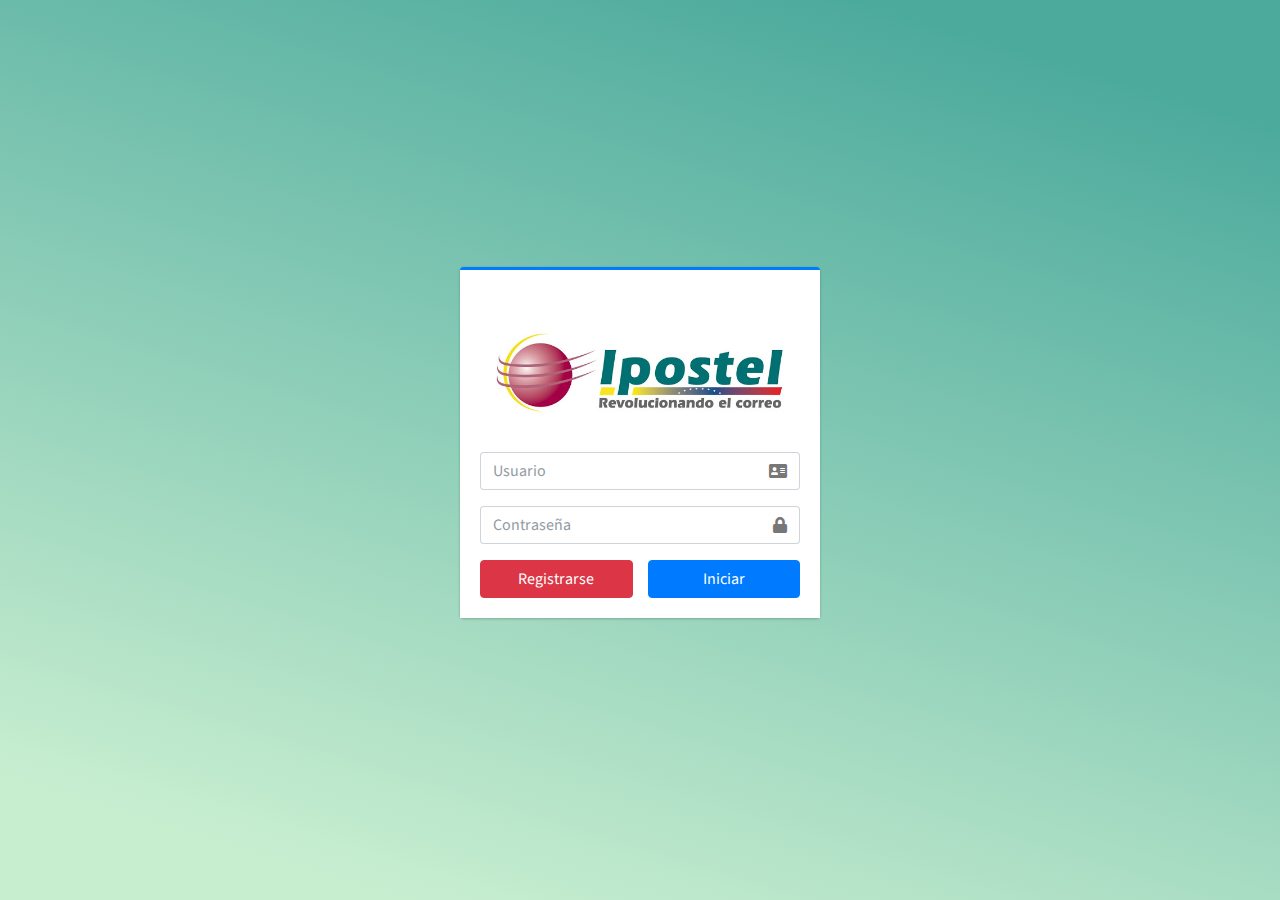
<file: index.html>
<!DOCTYPE html>
<html>
<head>
  <meta charset="utf-8">
  <meta http-equiv="X-UA-Compatible" content="IE=edge">
  <title>CorePostal - Iniciar</title>
  <!-- Tell the browser to be responsive to screen width -->
  <meta name="viewport" content="width=device-width, initial-scale=1">

  <!-- Font Awesome -->
  <link rel="stylesheet" href="plugins/fontawesome-free/css/all.min.css">
  <!-- Ionicons -->
  <link rel="stylesheet" href="https://code.ionicframework.com/ionicons/2.0.1/css/ionicons.min.css">
  <!-- icheck bootstrap -->
  <link rel="stylesheet" href="plugins/icheck-bootstrap/icheck-bootstrap.min.css">
  <!-- Theme style -->
  <link rel="stylesheet" href="dist/css/adminlte.min.css">
  <!-- Google Font: Source Sans Pro -->
  <link href="https://fonts.googleapis.com/css?family=Source+Sans+Pro:300,400,400i,700" rel="stylesheet">
  <link rel="stylesheet" href="plugins/animate/animate.min.css">
  <!-- SweetAlert2 -->
  <link rel="stylesheet" href="plugins/sweetalert2-theme-bootstrap-4/bootstrap-4.min.css">
  <!-- Toastr -->
  <link rel="stylesheet" href="plugins/toastr/toastr.min.css">


</head>
<body class="hold-transition login-page"  style="background:linear-gradient(197deg, #4CAA9D 10%, rgb(200, 238, 208) 90.5%) !important;">
<div class="login-box">

  <!-- /.login-logo -->
  <div class="card card-outline card-primary" id="login1" >
    <div class="card-body login-card-body">
      <center>
        <img src="img/ipostel.jpg" style="width: 90%;">
      </center>
      
        <div class="input-group mb-3">
          <input type="email" class="form-control" placeholder="Usuario" id="usuario">
          <div class="input-group-append">
            <div class="input-group-text">
              <span class="fas fa-address-card"></span>
            </div>
          </div>
        </div>
        <div class="input-group mb-3">
          <input type="password" class="form-control" placeholder="Contraseña" id="clave">
          <div class="input-group-append">
            <div class="input-group-text">
              <span class="fas fa-lock"></span>
            </div>
          </div>
        </div>
        <div class="row">
          <div class="col-6">
            <button type="button" class="btn btn-danger btn-block" onclick= "window.location='http://localhost/ipostel/registro.html'";>Registrarse</button>
          </div>
          <!-- /.col -->
          <div class="col-6">
            <button type="button" class="btn btn-primary btn-block" onclick="Ingresar()">Iniciar</button>
          </div>
          <!-- /.col -->
        </div>


    <!-- /.login-card-body -->
    </div>
    </div>

     <div class="card card-outline"  id="reload" style="display:none">
            <div class="text-center mt-2">
                <div style="width: 5rem; height: 5rem;" class="spinner-border text-success" role="status">

                </div>
                <h5>Iniciando Sesión...</h5>
            </div>
    </div>
</div>
<!-- jQuery -->
<script src="plugins/jquery/jquery.min.js"></script>
<!-- /.login-box -->
<script type="text/javascript">
        $(document).ready(function(){
            $("#reload").hide();

            $("#iniciar").click(function(){
                $("#login1").hide();
                $("#reload").show();
            });
        });
</script>
<!-- Bootstrap 4 -->
<script src="plugins/bootstrap/js/bootstrap.bundle.min.js"></script>

<!-- SweetAlert2 -->
<script src="plugins/sweetalert2/sweetalert2.min.js"></script>
<!-- Toastr -->
<script src="plugins/toastr/toastr.min.js"></script>
<!-- AdminLTE App -->
<script src="dist/js/adminlte.min.js"></script>
<script src="js/config.js"></script>
<script src="js/login.js"></script>
</body>
</html>
</file>
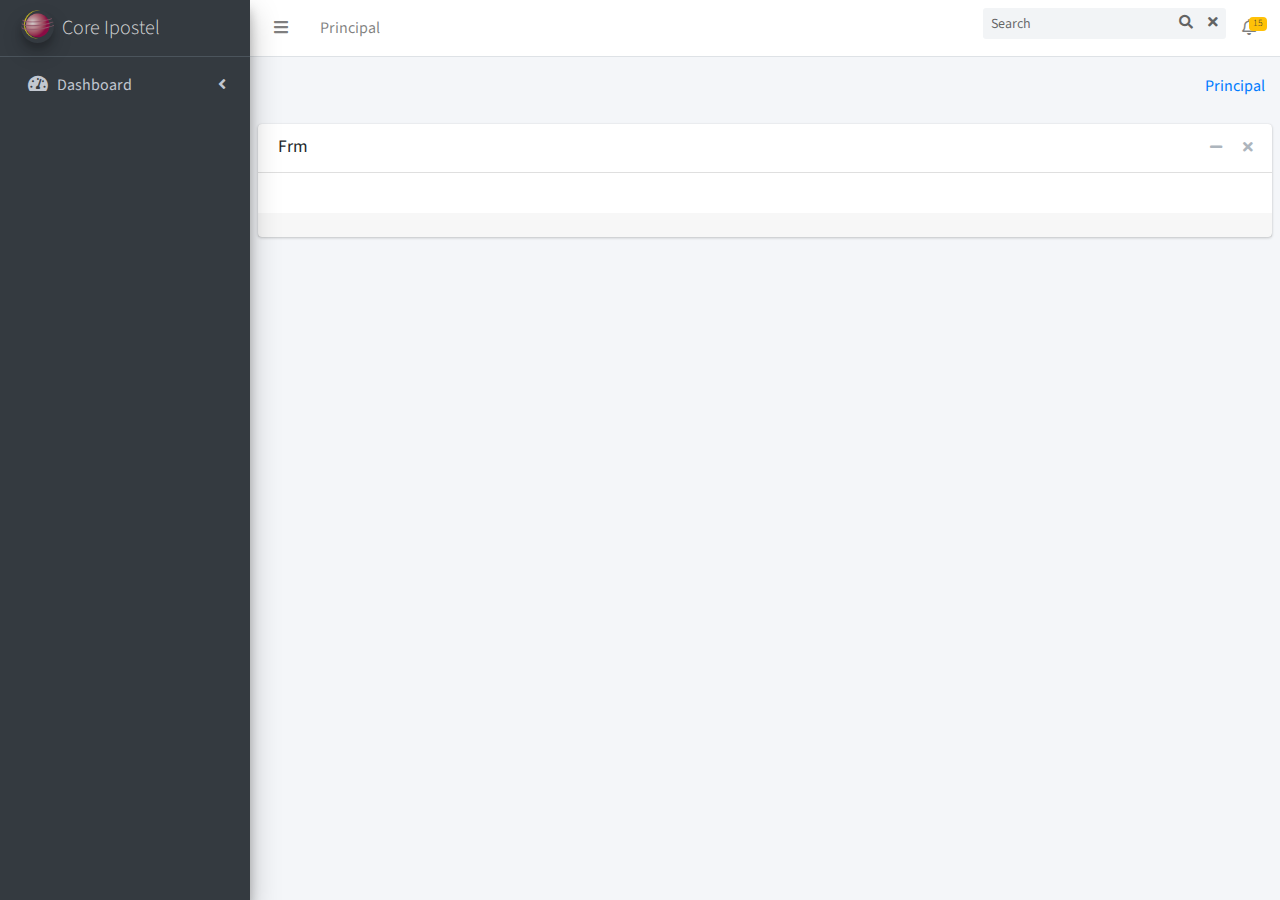
<file: principal.html>
<!DOCTYPE html>
<html lang="en">
<head>
  <meta charset="utf-8">
  <meta name="viewport" content="width=device-width, initial-scale=1">
  <title>Ipostel | Core Postal</title>

  <!-- Google Font: Source Sans Pro -->
  <link rel="stylesheet" href="https://fonts.googleapis.com/css?family=Source+Sans+Pro:300,400,400i,700&display=fallback">
  <!-- Font Awesome -->
  <link rel="stylesheet" href="plugins/fontawesome-free/css/all.min.css">
  <!-- Theme style -->
  <link rel="stylesheet" href="dist/css/adminlte.min.css">
</head>
<body class="hold-transition sidebar-mini">
<!-- Site wrapper -->
<div class="wrapper">
  <!-- Navbar -->
  <nav class="main-header navbar navbar-expand navbar-white navbar-light">
    <!-- Left navbar links -->
    <ul class="navbar-nav">
      <li class="nav-item">
        <a class="nav-link" data-widget="pushmenu" href="#" role="button"><i class="fas fa-bars"></i></a>
      </li>
      <li class="nav-item d-none d-sm-inline-block">
        <a href="index3.html" class="nav-link">Principal</a>
      </li>
    
    </ul>

    <!-- Right navbar links -->
    <ul class="navbar-nav ml-auto">
      <!-- Navbar Search -->
      <li class="nav-item">
       
        <div class="navbar-search-block">
          <form class="form-inline">
            <div class="input-group input-group-sm">
              <input class="form-control form-control-navbar" type="search" placeholder="Search" aria-label="Search">
              <div class="input-group-append">
                <button class="btn btn-navbar" type="submit">
                  <i class="fas fa-search"></i>
                </button>
                <button class="btn btn-navbar" type="button" data-widget="navbar-search">
                  <i class="fas fa-times"></i>
                </button>
              </div>
            </div>
          </form>
        </div>
      </li>

    
      <!-- Notifications Dropdown Menu -->
      <li class="nav-item dropdown">
        <a class="nav-link" data-toggle="dropdown" href="#">
          <i class="far fa-bell"></i>
          <span class="badge badge-warning navbar-badge">15</span>
        </a>
        <div class="dropdown-menu dropdown-menu-lg dropdown-menu-right">
          <span class="dropdown-item dropdown-header">15 Notifications</span>
          <div class="dropdown-divider"></div>
          <a href="#" class="dropdown-item">
            <i class="fas fa-envelope mr-2"></i> 4 new messages
            <span class="float-right text-muted text-sm">3 mins</span>
          </a>
          <div class="dropdown-divider"></div>
          <a href="#" class="dropdown-item">
            <i class="fas fa-users mr-2"></i> 8 friend requests
            <span class="float-right text-muted text-sm">12 hours</span>
          </a>
          <div class="dropdown-divider"></div>
          <a href="#" class="dropdown-item">
            <i class="fas fa-file mr-2"></i> 3 new reports
            <span class="float-right text-muted text-sm">2 days</span>
          </a>
          <div class="dropdown-divider"></div>
          <a href="#" class="dropdown-item dropdown-footer">See All Notifications</a>
        </div>
      </li>
      
    </ul>
  </nav>
  <!-- /.navbar -->

  <!-- Main Sidebar Container -->
  <aside class="main-sidebar sidebar-dark-primary elevation-4">
    <!-- Brand Logo -->
    <a href="#" class="brand-link" onClick="DibujarEscritorio()">
      <img src="img/ipostel2.jpg" alt="AdminLTE Logo" class="brand-image img-circle elevation-3"
           style="opacity: .8">
      <span class="brand-text font-weight-light">Core Ipostel</span>
    </a>

    <!-- Sidebar -->
    <div class="sidebar">
      

      <!-- Sidebar Menu -->
      <nav class="mt-2">
        <ul id="NavMenu"
          class="nav nav-pills nav-sidebar flex-column" 
          data-widget="treeview" role="menu" data-accordion="false">
          
          <li class="nav-item">
            <a href="#" class="nav-link">
              <i class="nav-icon fas fa-tachometer-alt"></i>
              <p>
                Dashboard
                <i class="right fas fa-angle-left"></i>
              </p>
            </a>
            <ul class="nav nav-treeview">
              <li class="nav-item">
                <a href="index.html" class="nav-link">
                  <i class="far fa-circle nav-icon"></i>
                  <p>Dashboard v1</p>
                </a>
              </li>
              <li class="nav-item">
                <a href="index2.html" class="nav-link">
                  <i class="far fa-circle nav-icon"></i>
                  <p>Dashboard v2</p>
                </a>
              </li>
              <li class="nav-item">
                <a href="index3.html" class="nav-link">
                  <i class="far fa-circle nav-icon"></i>
                  <p>Dashboard v3</p>
                </a>
              </li>
            </ul>
          </li>
 
          
        </ul>
      </nav>
      <!-- /.sidebar-menu -->
    </div>
    <!-- /.sidebar -->
  </aside>

  <!-- Content Wrapper. Contains page content -->
  <div class="content-wrapper">
    <!-- Content Header (Page header) -->
    <section class="content-header">
      <div class="container-fluid">
        <div class="row mb-2">
          <div class="col-sm-6">
            <h5 id='titulo'></h5>
          </div>
          <div class="col-sm-6">
            <ol class="breadcrumb float-sm-right">
              <li class="breadcrumb-item"><a href="#">Principal</a></li>
              
            </ol>
          </div>
        </div>
      </div><!-- /.container-fluid -->
    </section>

    <!-- Main content -->
    <section class="content" id='cuerpo'>

      <!-- Default box -->
      <div class="card">
        <div class="card-header">
          <h3 class="card-title" id="frmTitle">Frm</h3>

          <div class="card-tools">
            <button type="button" class="btn btn-tool" data-card-widget="collapse" title="Collapse">
              <i class="fas fa-minus"></i>
            </button>
            <button type="button" class="btn btn-tool" data-card-widget="remove" title="Remove">
              <i class="fas fa-times"></i>
            </button>
          </div>
        </div>
        <div class="card-body" id='frmCuerpo'>
          

        </div>
        <!-- /.card-body -->
        <div class="card-footer" id='frmPie'>
          
        </div>
        <!-- /.card-footer-->
      </div>
      <!-- /.card -->

    </section>
    <!-- /.content -->
  </div>
  <!-- /.content-wrapper -->



  <!-- Control Sidebar -->
  <aside class="control-sidebar control-sidebar-dark">
    <!-- Control sidebar content goes here -->
  </aside>
  <!-- /.control-sidebar -->
</div>
<!-- ./wrapper -->

<!-- jQuery -->
<script src="plugins/jquery/jquery.min.js"></script>
<!-- Bootstrap 4 -->
<script src="plugins/bootstrap/js/bootstrap.bundle.min.js"></script>
<!-- AdminLTE App -->
<script src="dist/js/adminlte.min.js"></script>

<!-- SweetAlert2 -->
<script src="plugins/sweetalert2/sweetalert2.min.js"></script>
<!-- Toastr -->
<script src="plugins/toastr/toastr.min.js"></script>

<script src="js/config.js"></script>
<script src="js/utilidad.js"></script>
<script src="js/controlador.js"></script>
<script src="js/apicore.js"></script>




</body>
</html>
</file>
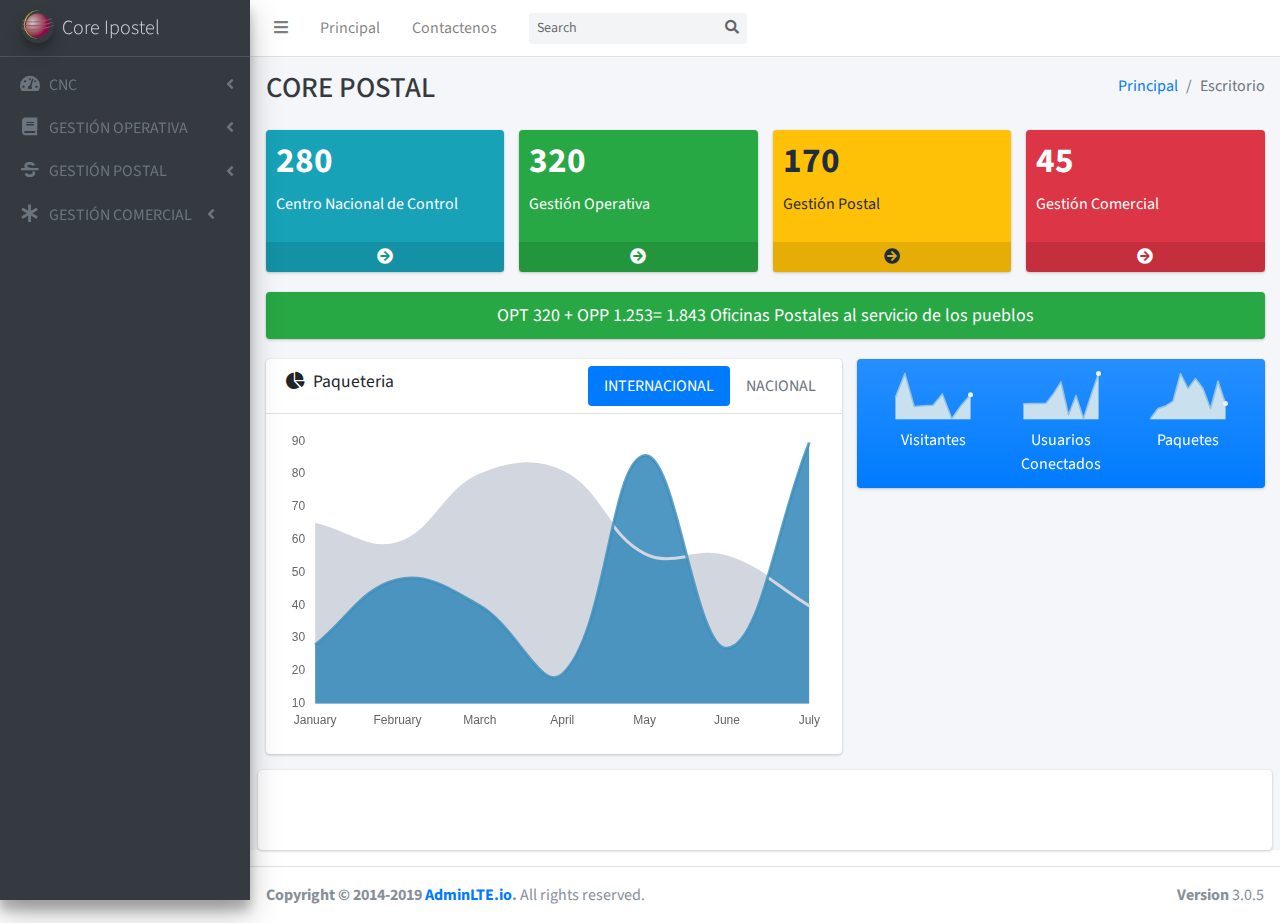
<file: principal2.html>
<!DOCTYPE html>
<html>
<head>
  <meta charset="utf-8">
  <meta http-equiv="X-UA-Compatible" content="IE=edge">
  <title>Core Postal IPOSTEL</title>
  <!-- Tell the browser to be responsive to screen width -->
  <meta name="viewport" content="width=device-width, initial-scale=1">
  <!-- Font Awesome -->
  <link rel="stylesheet" href="plugins/fontawesome-free/css/all.min.css">
  <!-- Ionicons -->
  <link rel="stylesheet" href="https://code.ionicframework.com/ionicons/2.0.1/css/ionicons.min.css">
  <!-- Tempusdominus Bbootstrap 4 -->
  <link rel="stylesheet" href="plugins/tempusdominus-bootstrap-4/css/tempusdominus-bootstrap-4.min.css">
  <!-- iCheck -->
  <link rel="stylesheet" href="plugins/icheck-bootstrap/icheck-bootstrap.min.css">
  <!-- JQVMap -->
  <link rel="stylesheet" href="plugins/jqvmap/jqvmap.min.css">
  <!-- Theme style -->
  <link rel="stylesheet" href="dist/css/adminlte.min.css">
  <!-- overlayScrollbars -->
  <link rel="stylesheet" href="plugins/overlayScrollbars/css/OverlayScrollbars.min.css">
  <!-- Daterange picker -->
  <link rel="stylesheet" href="plugins/daterangepicker/daterangepicker.css">
  <!-- summernote -->
  <link rel="stylesheet" href="plugins/summernote/summernote-bs4.css">
  <!-- Google Font: Source Sans Pro -->
  <link href="https://fonts.googleapis.com/css?family=Source+Sans+Pro:300,400,400i,700" rel="stylesheet">
</head>
<body class="hold-transition sidebar-mini layout-fixed">
<div class="wrapper">

  <!-- Navbar -->
  <nav class="main-header navbar navbar-expand navbar-white navbar-light">
    <!-- Left navbar links -->
    <ul class="navbar-nav">
      <li class="nav-item">
        <a class="nav-link" data-widget="pushmenu" href="#" role="button"><i class="fas fa-bars"></i></a>
      </li>
      <li class="nav-item d-none d-sm-inline-block">
        <a href="principal2.html" class="nav-link">Principal</a>
      </li>
      <li class="nav-item d-none d-sm-inline-block">
        <a href="#" class="nav-link">Contactenos</a>
      </li>
    </ul>

    <!-- SEARCH FORM -->
    <form class="form-inline ml-3">
      <div class="input-group input-group-sm">
        <input class="form-control form-control-navbar" type="search" placeholder="Search" aria-label="Search">
        <div class="input-group-append">
          <button class="btn btn-navbar" type="submit">
            <i class="fas fa-search"></i>
          </button>
        </div>
      </div>
    </form>


  <!-- Main Sidebar Container -->
  <aside class="main-sidebar sidebar-dark-primary elevation-4">
    <!-- Brand Logo -->
    <a href="principal2.html" class="brand-link">
      <img src="img/ipostel2.jpg" alt="AdminLTE Logo" class="brand-image img-circle elevation-3"
           style="opacity: .8">
      <span class="brand-text font-weight-light">Core Ipostel</span>
    </a>


      <!-- Sidebar Menu -->
      <nav class="mt-2">
        <ul class="nav nav-pills nav-sidebar flex-column" data-widget="treeview" role="menu" data-accordion="false">
          <!-- Add icons to the links using the .nav-icon class
               with font-awesome or any other icon font library -->
               <li class="nav-item has-treeview menu">
                <a href="#" class="nav-link">
                  <i class="nav-icon fa fa-tachometer-alt"></i>
                <p>CNC
                  <i class="right fa fa-angle-left"></i></p>
                </a>
            <ul class="nav nav-treeview">
              <li class="nav-item">
                <a href="" class="nav-link">
                  <i class="fab fa-elementor nav-icon"></i>
                  <p>REGISTRO OPT</p>
                </a>
              </li>
              <li class="nav-item">
                <a href="" class="nav-link">
                  <i class="fab fa-elementor nav-icon"></i>
                  <p>REGISTRO ALMACENES</p>
                </a>
              </li>
              <li class="nav-item">
                <a href="" class="nav-link">
                  <i class="fab fa-elementor nav-icon"></i>
                  <p>APOSTILLAS</p>
                </a>
              </li>
              <li class="nav-item">
                <a href="" class="nav-link">
                  <i class="fab fa-elementor nav-icon"></i>
                  <p>SALA SITUACIONAL</p>
                </a>
              </li>
            </ul>
            </li>
            <li class="nav-item has-treeview">
            <a href="#" class="nav-link">
                <i class="nav-icon fa fa-book"></i>
              <p>
                GESTIÓN OPERATIVA
                <i class="right fa fa-angle-left"></i>
              </p>
            </a>
            <ul class="nav nav-treeview">
              <li class="nav-item">
                <a href="" class="nav-link">
                  <i class="fab fa-elementor nav-icon"></i>
                  <p>PUNTO CONTROL</p>
                </a>
              </li>
              <li class="nav-item">
                <a href="" class="nav-link">
                  <i class="fab fa-elementor nav-icon"></i>
                  <p>PUNTO POSTAL</p>
                </a>
              </li>
              <li class="nav-item">
                <a href="" class="nav-link">
                  <i class="fab fa-elementor nav-icon"></i>
                  <p>TRACKING</p>
                </a>
              </li>
              <li class="nav-item">
                <a href="" class="nav-link">
                  <i class="fab fa-elementor nav-icon"></i>
                  <p>SAT</p>
                </a>
              </li>
            </ul>
            </li>
            <li class="nav-item has-treeview">
            <a href="#" class="nav-link">
              <i class="nav-icon fa fa-strikethrough"></i>
              <p>
                GESTIÓN POSTAL
                <i class="right fa fa-angle-left"></i>
              </p>
            </a>
            <ul class="nav nav-treeview">
              <li class="nav-item">
                <a href="" class="nav-link">
                  <i class="fab fa-elementor nav-icon"></i>
                  <p>OPERADORES POSTALES</p>
                </a>
              </li>
              <li class="nav-item">
                <a href="" class="nav-link">
                  <i class="fab fa-elementor nav-icon"></i>
                  <p>CONCILIACIÓN</p>
                </a>
              </li>
              <li class="nav-item">
                <a href="" class="nav-link">
                  <i class="fab fa-elementor nav-icon"></i>
                  <p>FRANQUEO POSTAL</p>
                </a>
              </li>
              <li class="nav-item">
                <a href="" class="nav-link">
                  <i class="fab fa-elementor nav-icon"></i>
                  <p>GESTIÓN Y PRODUCCIÓN</p>
                </a>
              </li>
            \
  
            </ul>
            <li class="nav-item has-treeview">
              <a href="#" class="nav-link">
                <i class="nav-icon fa fa-asterisk"></i>
              
                  GESTIÓN COMERCIAL
                  <i class="right fa fa-angle-left"></i>
                
              </a>
              <ul class="nav nav-treeview">
                <li class="nav-item">
                  <a href="" class="nav-link">
                      <i class="fa fa-asterisk nav-icon"></i>
                    <p>FILATELIA</p>
                  </a>
                </li>
                <li class="nav-item has-treeview">
                  <a href="#" class="nav-link">
                    <i class="nav-icon fa fa-strikethrough"></i>
                    <p>E-COMMERCE</p>
                  </a>
                  <ul class="nav nav-treeview">
                    <li class="nav-item">
                      <a href="" class="nav-link">
                          <i class="fa fa-asterisk nav-icon"></i>
                        <p>IMPRENTA POSTAL</p>
                      </a>
                    </li>
                    <li class="nav-item has-treeview">
                      <a href="#" class="nav-link">
                        <i class="nav-icon fa fa-strikethrough"></i>
                        <p>
                          INTERNACIONALES
                          <i class="right fa fa-angle-left"></i>
                        </p>
                      </a>
                      <ul class="nav nav-treeview">
                        <li class="nav-item">
                          <a href="" class="nav-link">
                              <i class="fa fa-asterisk nav-icon"></i>
                            <p></p>
                          </a>
                        </li>
        </ul>
      </nav>
      <!-- /.sidebar-menu -->
    </div>
    <!-- /.sidebar -->
  </aside>

  <!-- Content Wrapper. Contains page content -->
  <div class="content-wrapper">
    <!-- Content Header (Page header) -->
    <div class="content-header">
      <div class="container-fluid">
        <div class="row mb-2">
          <div class="col-sm-6">
            <h1 class="m-0 text-dark">CORE POSTAL</h1>
          </div><!-- /.col -->
          <div class="col-sm-6">
            <ol class="breadcrumb float-sm-right">
              <li class="breadcrumb-item"><a href="principal2.html">Principal</a></li>
              <li class="breadcrumb-item active">Escritorio</li>
            </ol>
          </div><!-- /.col -->
        </div><!-- /.row -->
      </div><!-- /.container-fluid -->
    </div>
    <!-- /.content-header -->

    <!-- Main content -->
    <section class="content">
      <div class="container-fluid">
        <!-- Small boxes (Stat box) -->
       <div class="row">
          <div class="col-lg-3 col-6">
            <!-- small box -->
            <div class="small-box bg-info">
              <div class="inner">
                <h3>280</h3>

                <p>Centro Nacional de Control</p>
              </div>
              <div class="icon">
                <i class="ion ion-bag"></i>
              </div>
              <a href="submenu_cnc.html" class="small-box-footer"> <i class="fas fa-arrow-circle-right"></i></a>
            </div>
          </div>
          <!-- ./col -->
          <div class="col-lg-3 col-6">
            <!-- small box -->
            <div class="small-box bg-success">
              <div class="inner">
                <h3>320<sup style="font-size: 20px"></sup></h3>

                <p>Gestión Operativa</p>
              </div>
              <div class="icon">
                <i class="ion ion-stats-bars"></i>
              </div>
              <a href="submenu_operaciones.html" class="small-box-footer"><i class="fas fa-arrow-circle-right"></i></a>
            </div>
          </div>
          <!-- ./col -->
          <div class="col-lg-3 col-6">
            <!-- small box -->
            <div class="small-box bg-warning">
              <div class="inner">
                <h3>170</h3>

                <p>Gestión Postal</p>
              </div>
              <div class="icon">
                <i class="ion ion-person-add"></i>
              </div>
              <a href="submenu_postal.html" class="small-box-footer"> <i class="fas fa-arrow-circle-right"></i></a>
            </div>
          </div>
          <!-- ./col -->
          <div class="col-lg-3 col-6">
            <!-- small box -->
            <div class="small-box bg-danger">
              <div class="inner">
                <h3>45</h3>

                <p>Gestión Comercial</p>
              </div>
              <div class="icon">
                <i class="ion ion-pie-graph"></i>
              </div>
              <a href="submenu_comercial.html" class="small-box-footer"><i class="fas fa-arrow-circle-right"></i></a>
            </div>
          </div>
          <!-- ./col -->
        </div> 
        <div class="row">
          <div class="col-12 text-center">
            <!-- small box -->
            <div class="small-box bg-success">
              <div class="inner" style="font-size: large;">
                OPT 320 + OPP 1.253= 1.843 Oficinas Postales al servicio de los pueblos
              </div>
            </div>
          </div>
        </div> 
        <!-- /.row -->
        <!-- Main row -->
        <div class="row">
          <!-- Left col -->
          <section class="col-lg-7 connectedSortable">
            <!-- Custom tabs (Charts with tabs)-->
            <div class="card">
              <div class="card-header">
                <h3 class="card-title">
                  <i class="fas fa-chart-pie mr-1"></i>
                  Paqueteria
                </h3>
                <div class="card-tools">
                  <ul class="nav nav-pills ml-auto">
                    <li class="nav-item">
                      <a class="nav-link active" href="#revenue-chart" data-toggle="tab">INTERNACIONAL</a>
                    </li>
                    <li class="nav-item">
                      <a class="nav-link" href="#sales-chart" data-toggle="tab">NACIONAL</a>
                    </li>
                  </ul>
                </div>
              </div><!-- /.card-header -->
              <div class="card-body">
                <div class="tab-content p-0">
                  <!-- Morris chart - Sales -->
                  <div class="chart tab-pane active" id="revenue-chart"
                       style="position: relative; height: 300px;">
                      <canvas id="revenue-chart-canvas" height="300" style="height: 300px;"></canvas>                         
                   </div>
                  <div class="chart tab-pane" id="sales-chart" style="position: relative; height: 300px;">
                    <canvas id="sales-chart-canvas" height="300" style="height: 300px;"></canvas>                         
                  </div>  
                </div>
              </div><!-- /.card-body -->
            </div>
            <!-- /.card -->

            
          </section>
          <!-- /.Left col -->
          <!-- right col (We are only adding the ID to make the widgets sortable)-->
          <section class="col-lg-5 connectedSortable">

            <!-- Map card -->
            <div class="card bg-gradient-primary">
              
              <div class="card-footer bg-transparent">
                <div class="row">
                  <div class="col-4 text-center">
                    <div id="sparkline-1"></div>
                    <div class="text-white">Visitantes</div>
                  </div>
                  <!-- ./col -->
                  <div class="col-4 text-center">
                    <div id="sparkline-2"></div>
                    <div class="text-white">Usuarios Conectados</div>
                  </div>
                  <!-- ./col -->
                  <div class="col-4 text-center">
                    <div id="sparkline-3"></div>
                    <div class="text-white">Paquetes</div>
                  </div>
                  <!-- ./col -->
                </div>
                <!-- /.row -->
              </div>
            </div>
            <!-- /.card -->   
          </section>
          <!-- right col -->
        </div>
        <!-- /.row (main row) -->
      </div><!-- /.container-fluid -->
      <div class="info-box" id="cuerpo"></div>
    </section>
    <!-- /.content -->
  </div>
  <!-- /.content-wrapper -->
  <footer class="main-footer">
    <strong>Copyright &copy; 2014-2019 <a href="http://adminlte.io">AdminLTE.io</a>.</strong>
    All rights reserved.
    <div class="float-right d-none d-sm-inline-block">
      <b>Version</b> 3.0.5
    </div>
  </footer>

  <!-- Control Sidebar -->
  <aside class="control-sidebar control-sidebar-dark">
    <!-- Control sidebar content goes here -->
  </aside>
  <!-- /.control-sidebar -->
</div>
<!-- ./wrapper -->

<!-- jQuery -->
<script src="plugins/jquery/jquery.min.js"></script>
<!-- jQuery UI 1.11.4 -->
<script src="plugins/jquery-ui/jquery-ui.min.js"></script>
<!-- Resolve conflict in jQuery UI tooltip with Bootstrap tooltip -->
<script>
  $.widget.bridge('uibutton', $.ui.button)
</script>
<!-- Bootstrap 4 -->
<script src="plugins/bootstrap/js/bootstrap.bundle.min.js"></script>
<!-- ChartJS -->
<script src="plugins/chart.js/Chart.min.js"></script>
<!-- Sparkline -->
<script src="plugins/sparklines/sparkline.js"></script>
<!-- JQVMap -->
<script src="plugins/jqvmap/jquery.vmap.min.js"></script>
<script src="plugins/jqvmap/maps/jquery.vmap.usa.js"></script>
<!-- jQuery Knob Chart -->
<script src="plugins/jquery-knob/jquery.knob.min.js"></script>
<!-- daterangepicker -->
<script src="plugins/moment/moment.min.js"></script>
<script src="plugins/daterangepicker/daterangepicker.js"></script>
<!-- Tempusdominus Bootstrap 4 -->
<script src="plugins/tempusdominus-bootstrap-4/js/tempusdominus-bootstrap-4.min.js"></script>
<!-- Summernote -->
<script src="plugins/summernote/summernote-bs4.min.js"></script>
<!-- overlayScrollbars -->
<script src="plugins/overlayScrollbars/js/jquery.overlayScrollbars.min.js"></script>
<!-- AdminLTE App -->
<script src="dist/js/adminlte.js"></script>
<!-- AdminLTE dashboard demo (This is only for demo purposes) -->
<script src="dist/js/pages/dashboard.js"></script>
<!-- AdminLTE for demo purposes -->
<script src="dist/js/demo.js"></script>
<script src="js/config.js"></script>
<script src="js/utilidad.js"></script>
<script src="js/controlador.js"></script>
<script src="js/apicore.js"></script>

</body>
</html>
</file>
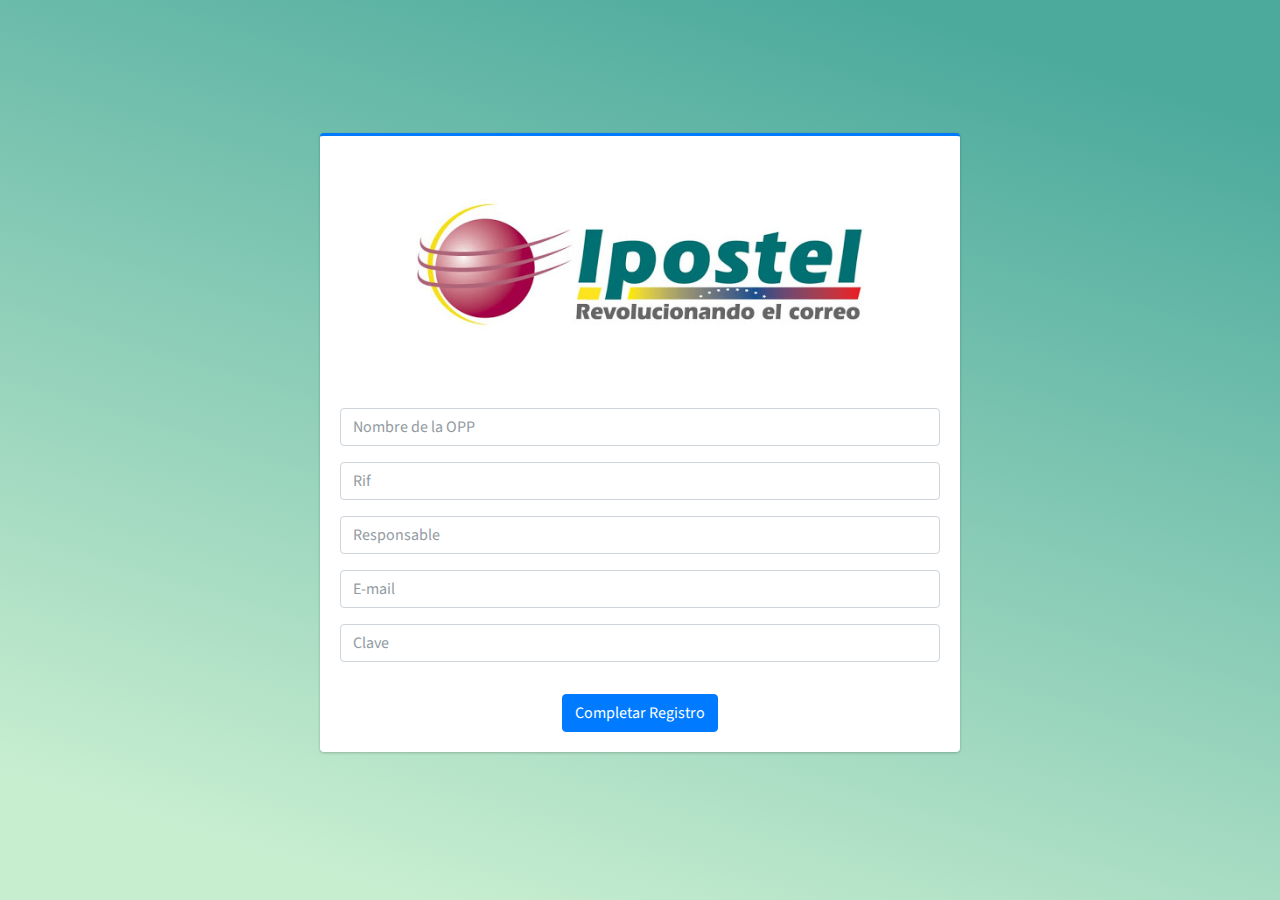
<file: registro.html>
<!DOCTYPE html>
<html>
<head>
  <meta charset="utf-8">
  <meta http-equiv="X-UA-Compatible" content="IE=edge">
  <title>CorePostal - Iniciar</title>
  <!-- Tell the browser to be responsive to screen width -->
  <meta name="viewport" content="width=device-width, initial-scale=1">

  <!-- Font Awesome -->
  <link rel="stylesheet" href="plugins/fontawesome-free/css/all.min.css">
  <!-- Ionicons -->
  <link rel="stylesheet" href="https://code.ionicframework.com/ionicons/2.0.1/css/ionicons.min.css">
  <!-- icheck bootstrap -->
  <link rel="stylesheet" href="plugins/icheck-bootstrap/icheck-bootstrap.min.css">
  <!-- Theme style -->
  <link rel="stylesheet" href="dist/css/adminlte.min.css">
  <!-- Google Font: Source Sans Pro -->
  <link href="https://fonts.googleapis.com/css?family=Source+Sans+Pro:300,400,400i,700" rel="stylesheet">
  <link rel="stylesheet" href="plugins/animate/animate.min.css">
  <!-- SweetAlert2 -->
  <link rel="stylesheet" href="plugins/sweetalert2-theme-bootstrap-4/bootstrap-4.min.css">
  <!-- Toastr -->
  <link rel="stylesheet" href="plugins/toastr/toastr.min.css">


</head>
<body class="hold-transition login-page"  style="background:linear-gradient(197deg, #4CAA9D 10%, rgb(200, 238, 208) 90.5%) !important;">

  <div class="card login-box card-outline card-primary" style="width: 50%;">
    <center>
      <img src="img/ipostel.jpg" style="width: 70%;">
    </center>
    <div class="card-body">
      <div class="input-group mb-3">
        <input type="email" class="form-control" placeholder="Nombre de la OPP" id="nombre">
      </div>
      <div class="input-group mb-3">
        <input type="password" class="form-control" placeholder="Rif" id="rif">
      </div>
      <div class="input-group mb-3">
        <input type="email" class="form-control" placeholder="Responsable" id="responsable">
      </div>
      <div class="input-group mb-3">
        <input type="password" class="form-control" placeholder="E-mail" id="email">
      </div>
      <div class="input-group mb-3">
        <input type="email" class="form-control" placeholder="Clave" id="clave">
      </div>
      <div class="row">
        <div class="col-12 text-center mt-3">
            <button type="button" class="btn btn-primary" id="">Completar Registro</button>
        </div>
      </div>
    </div>
  </div>

<!-- jQuery -->
<script src="plugins/jquery/jquery.min.js"></script>
<!-- /.login-box -->
<script type="text/javascript">
        $(document).ready(function(){
            $("#reload").hide();

            $("#iniciar").click(function(){
                $("#login1").hide();
                $("#reload").show();
            });
        });
</script>
<!-- Bootstrap 4 -->
<script src="plugins/bootstrap/js/bootstrap.bundle.min.js"></script>

<!-- SweetAlert2 -->
<script src="plugins/sweetalert2/sweetalert2.min.js"></script>
<!-- Toastr -->
<script src="plugins/toastr/toastr.min.js"></script>
<!-- AdminLTE App -->
<script src="dist/js/adminlte.min.js"></script>
<script src="js/config.js"></script>
<script src="js/login.js"></script>
</body>
</html>
</file>
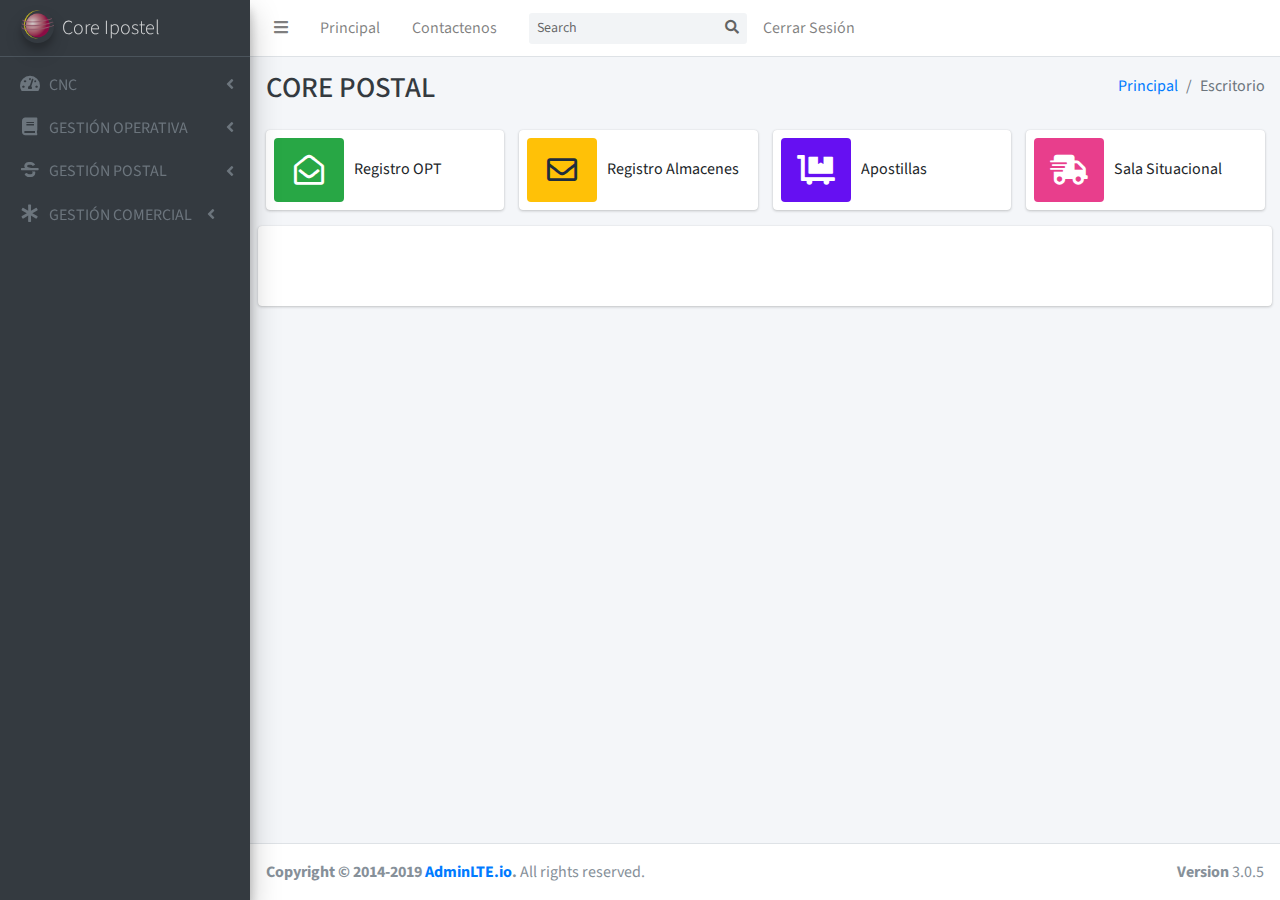
<file: submenu_cnc.html>
<!DOCTYPE html>
<html>
<head>
  <meta charset="utf-8">
  <meta http-equiv="X-UA-Compatible" content="IE=edge">
  <title>Core Postal IPOSTEL</title>
  <!-- Tell the browser to be responsive to screen width -->
  <meta name="viewport" content="width=device-width, initial-scale=1">
  <!-- Font Awesome -->
  <link rel="stylesheet" href="plugins/fontawesome-free/css/all.min.css">
  <!-- Ionicons -->
  <link rel="stylesheet" href="https://code.ionicframework.com/ionicons/2.0.1/css/ionicons.min.css">
  <!-- Tempusdominus Bbootstrap 4 -->
  <link rel="stylesheet" href="plugins/tempusdominus-bootstrap-4/css/tempusdominus-bootstrap-4.min.css">
  <!-- iCheck -->
  <link rel="stylesheet" href="plugins/icheck-bootstrap/icheck-bootstrap.min.css">
  <!-- JQVMap -->
  <link rel="stylesheet" href="plugins/jqvmap/jqvmap.min.css">
  <!-- Theme style -->
  <link rel="stylesheet" href="dist/css/adminlte.min.css">
  <!-- overlayScrollbars -->
  <link rel="stylesheet" href="plugins/overlayScrollbars/css/OverlayScrollbars.min.css">
  <!-- Daterange picker -->
  <link rel="stylesheet" href="plugins/daterangepicker/daterangepicker.css">
  <!-- summernote -->
  <link rel="stylesheet" href="plugins/summernote/summernote-bs4.css">
  <!-- Google Font: Source Sans Pro -->
  <link href="https://fonts.googleapis.com/css?family=Source+Sans+Pro:300,400,400i,700" rel="stylesheet">
</head>
<body class="hold-transition sidebar-mini layout-fixed">
<div class="wrapper">

  <!-- Navbar -->
  <nav class="main-header navbar navbar-expand navbar-white navbar-light">
    <!-- Left navbar links -->
    <ul class="navbar-nav">
      <li class="nav-item">
        <a class="nav-link" data-widget="pushmenu" href="#" role="button"><i class="fas fa-bars"></i></a>
      </li>
      <li class="nav-item d-none d-sm-inline-block">
        <a href="principal2.html" class="nav-link">Principal</a>
      </li>
      <li class="nav-item d-none d-sm-inline-block">
        <a href="#" class="nav-link">Contactenos</a>
      </li>
    </ul>
    

    <!-- SEARCH FORM -->
    <form class="form-inline ml-3">
      <div class="input-group input-group-sm">
        <input class="form-control form-control-navbar" type="search" placeholder="Search" aria-label="Search">
        <div class="input-group-append">
          <button class="btn btn-navbar" type="submit">
            <i class="fas fa-search"></i>
          </button>
        </div>
      </div>
    </form>
    <ul class="navbar-nav">
      <li class="nav-item d-none d-sm-inline-block">
        <a href="index.html" class="nav-link" onclick="CerrarSesion()">Cerrar Sesión</a>
      </li>
  </ul>


  <!-- Main Sidebar Container -->
  <aside class="main-sidebar sidebar-dark-primary elevation-4">
    <!-- Brand Logo -->
    <a href="principal2.html" class="brand-link">
      <img src="img/ipostel2.jpg" alt="AdminLTE Logo" class="brand-image img-circle elevation-3"
           style="opacity: .8">
      <span class="brand-text font-weight-light">Core Ipostel</span>
    </a>


      <!-- Sidebar Menu -->
      <nav class="mt-2">
        <ul class="nav nav-pills nav-sidebar flex-column" data-widget="treeview" role="menu" data-accordion="false">
          <!-- Add icons to the links using the .nav-icon class
               with font-awesome or any other icon font library -->
               <li class="nav-item has-treeview menu">
                <a href="#" class="nav-link">
                  <i class="nav-icon fa fa-tachometer-alt"></i>
                <p>CNC
                  <i class="right fa fa-angle-left"></i></p>
                </a>
            <ul class="nav nav-treeview">
              <li class="nav-item">
                <a href="" class="nav-link">
                  <i class="fab fa-elementor nav-icon"></i>
                  <p>REGISTRO OPT</p>
                </a>
              </li>
              <li class="nav-item">
                <a href="" class="nav-link">
                  <i class="fab fa-elementor nav-icon"></i>
                  <p>REGISTRO ALMACENES</p>
                </a>
              </li>
            </ul>
            </li>
            <li class="nav-item has-treeview">
            <a href="#" class="nav-link">
                <i class="nav-icon fa fa-book"></i>
              <p>
                GESTIÓN OPERATIVA
                <i class="right fa fa-angle-left"></i>
              </p>
            </a>
            <ul class="nav nav-treeview">
              <li class="nav-item">
                <a href="" class="nav-link">
                  <i class="nav-icon fa fa-book"></i>
                  <p> </p>
                </a>
              </li>
            </ul>
            </li>
            <li class="nav-item has-treeview">
            <a href="#" class="nav-link">
              <i class="nav-icon fa fa-strikethrough"></i>
              <p>
                GESTIÓN POSTAL
                <i class="right fa fa-angle-left"></i>
              </p>
            </a>
            <ul class="nav nav-treeview">
              <li class="nav-item">
                <a href="" class="nav-link">
                    <i class="fa fa-asterisk nav-icon"></i>
                  <p></p>
                </a>
              </li>
  
            </ul>
            <li class="nav-item has-treeview">
              <a href="#" class="nav-link">
                <i class="nav-icon fa fa-asterisk"></i>
              
                  GESTIÓN COMERCIAL
                  <i class="right fa fa-angle-left"></i>
                
              </a>
              <ul class="nav nav-treeview">
                <li class="nav-item">
                  <a href="" class="nav-link">
                      <i class="fa fa-asterisk nav-icon"></i>
                    <p></p>
                  </a>
                </li>
                <li class="nav-item has-treeview">
                  <a href="#" class="nav-link">
                    <i class="nav-icon fa fa-strikethrough"></i>
                    <p>
                      GESTIÓN COMERCIAL
                      <i class="right fa fa-angle-left"></i>
                    </p>
                  </a>
                  <ul class="nav nav-treeview">
                    <li class="nav-item">
                      <a href="" class="nav-link">
                          <i class="fa fa-asterisk nav-icon"></i>
                        <p></p>
                      </a>
                    </li>
                    <li class="nav-item has-treeview">
                      <a href="#" class="nav-link">
                        <i class="nav-icon fa fa-strikethrough"></i>
                        <p>
                          INTERNACIONALES
                          <i class="right fa fa-angle-left"></i>
                        </p>
                      </a>
                      <ul class="nav nav-treeview">
                        <li class="nav-item">
                          <a href="" class="nav-link">
                              <i class="fa fa-asterisk nav-icon"></i>
                            <p></p>
                          </a>
                        </li>
        </ul>
      </nav>
      <!-- /.sidebar-menu -->
    </div>
    <!-- /.sidebar -->
  </aside>

  <!-- Content Wrapper. Contains page content -->
  <div class="content-wrapper">
    <!-- Content Header (Page header) -->
    <div class="content-header">
      <div class="container-fluid">
        <div class="row mb-2">
          <div class="col-sm-6">
            <h1 class="m-0 text-dark">CORE POSTAL</h1>
          </div><!-- /.col -->
          <div class="col-sm-6">
            <ol class="breadcrumb float-sm-right">
              <li class="breadcrumb-item"><a href="principal2.html">Principal</a></li>
              <li class="breadcrumb-item active">Escritorio</li>
            </ol>
          </div><!-- /.col -->
        </div><!-- /.row -->
      </div><!-- /.container-fluid -->
    </div>
    <!-- /.content-header -->

    <!-- Main content -->
    <section class="content">
      <div class="container-fluid">
        <!-- Small boxes (Stat box) -->
        <div class="row">
          <div class="col-lg-3 col-6">
            <!-- small box -->
            <div class="info-box" onclick="CargarCnc();">
              <span class="info-box-icon bg-success"><i class="far fa-envelope-open"></i></span>
              <div class="info-box-content">
                <span class="info-box-text">Registro OPT</span>
              </div>
            </div>
          </div>
          <!-- ./col -->
          <div class="col-lg-3 col-6">
            <!-- small box -->
            <div class="info-box" onclick="CargarGestionOperativa();">
              <span class="info-box-icon bg-yellow"><i class="far fa-envelope"></i></span>
              <div class="info-box-content">
                <span class="info-box-text">Registro Almacenes</span>
              </div>
            </div>
          </div>
          <!-- ./col -->
          <div class="col-lg-3 col-6">
            <!-- small box -->
            <div class="info-box" onclick="CargarGestionPostal();">
              <span class="info-box-icon bg-indigo"><i class="fas fa-dolly-flatbed"></i></span>
              <div class="info-box-content">
                <span class="info-box-text">Apostillas</span>
              </div>
            </div>
          </div>
          <!-- ./col -->
          <div class="col-lg-3 col-6">
            <!-- small box -->
            <div class="info-box" onclick="CargarGestionComercial();">
              <span class="info-box-icon bg-pink"><i class="fas fa-shipping-fast"></i></span>
              <div class="info-box-content">
                <span class="info-box-text">Sala Situacional</span>
              </div>
            </div>
          </div>

          <div class="info-box" id="cuerpo"></div>

    </section>
    <!-- /.content -->
  </div>
  <!-- /.content-wrapper -->
  <footer class="main-footer">
    <strong>Copyright &copy; 2014-2019 <a href="http://adminlte.io">AdminLTE.io</a>.</strong>
    All rights reserved.
    <div class="float-right d-none d-sm-inline-block">
      <b>Version</b> 3.0.5
    </div>
  </footer>

  <!-- Control Sidebar -->
  <aside class="control-sidebar control-sidebar-dark">
    <!-- Control sidebar content goes here -->
  </aside>
  <!-- /.control-sidebar -->
</div>
<!-- ./wrapper -->

<!-- jQuery -->
<script src="plugins/jquery/jquery.min.js"></script>
<!-- jQuery UI 1.11.4 -->
<script src="plugins/jquery-ui/jquery-ui.min.js"></script>
<!-- Resolve conflict in jQuery UI tooltip with Bootstrap tooltip -->
<script>
  $.widget.bridge('uibutton', $.ui.button)
</script>
<!-- Bootstrap 4 -->
<script src="plugins/bootstrap/js/bootstrap.bundle.min.js"></script>
<!-- ChartJS -->
<script src="plugins/chart.js/Chart.min.js"></script>
<!-- Sparkline -->
<script src="plugins/sparklines/sparkline.js"></script>
<!-- JQVMap -->
<script src="plugins/jqvmap/jquery.vmap.min.js"></script>
<script src="plugins/jqvmap/maps/jquery.vmap.usa.js"></script>
<!-- jQuery Knob Chart -->
<script src="plugins/jquery-knob/jquery.knob.min.js"></script>
<!-- daterangepicker -->
<script src="plugins/moment/moment.min.js"></script>
<script src="plugins/daterangepicker/daterangepicker.js"></script>
<!-- Tempusdominus Bootstrap 4 -->
<script src="plugins/tempusdominus-bootstrap-4/js/tempusdominus-bootstrap-4.min.js"></script>
<!-- Summernote -->
<script src="plugins/summernote/summernote-bs4.min.js"></script>
<!-- overlayScrollbars -->
<script src="plugins/overlayScrollbars/js/jquery.overlayScrollbars.min.js"></script>
<!-- AdminLTE App -->
<script src="dist/js/adminlte.js"></script>
<!-- AdminLTE dashboard demo (This is only for demo purposes) -->
<script src="dist/js/pages/dashboard.js"></script>
<!-- AdminLTE for demo purposes -->
<script src="dist/js/demo.js"></script>
<script src="js/config.js"></script>
<script src="js/utilidad.js"></script>
<script src="js/controlador.js"></script>
<script src="js/apicore.js"></script>
</body>
</html>
</file>
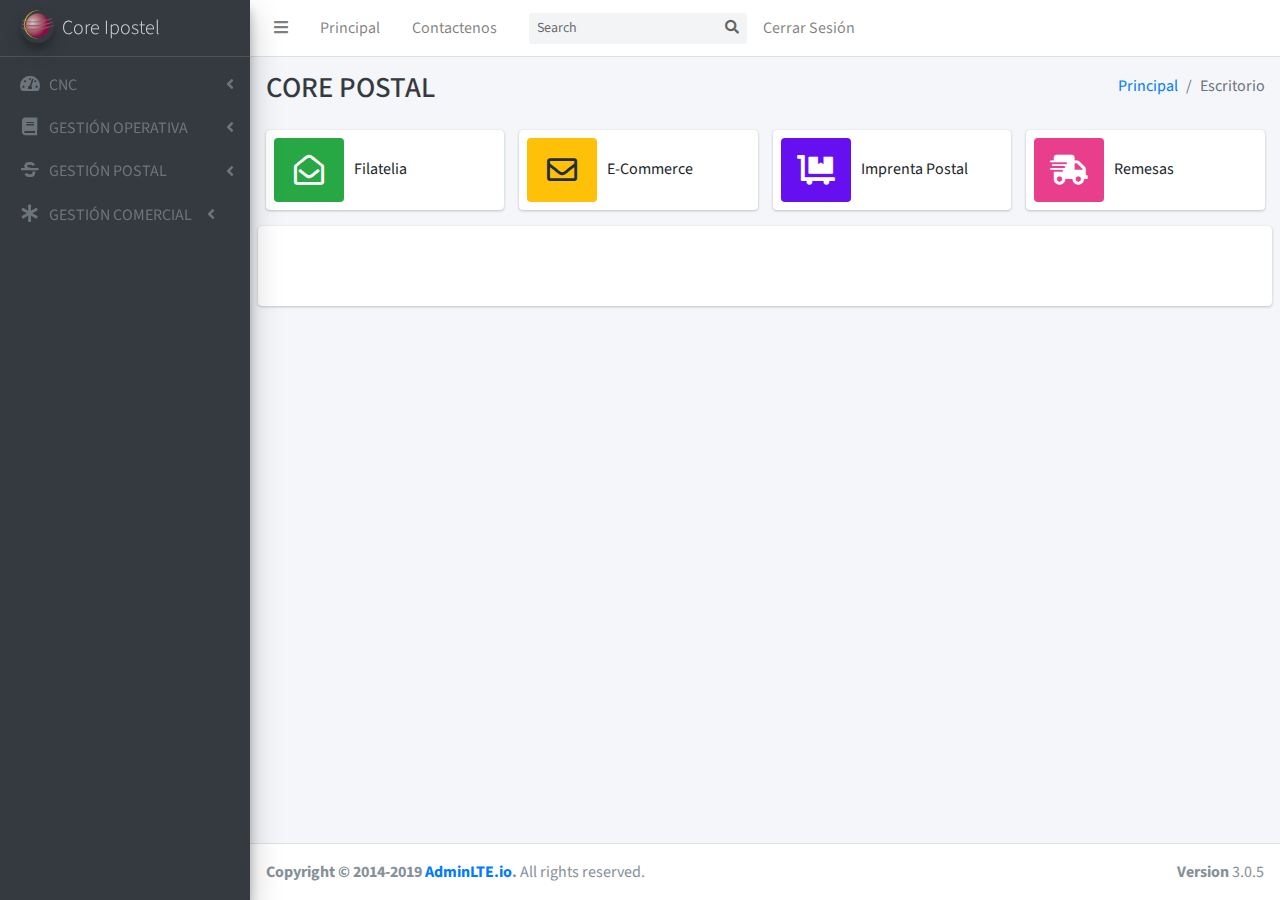
<file: submenu_comercial.html>
<!DOCTYPE html>
<html>
<head>
  <meta charset="utf-8">
  <meta http-equiv="X-UA-Compatible" content="IE=edge">
  <title>Core Postal IPOSTEL</title>
  <!-- Tell the browser to be responsive to screen width -->
  <meta name="viewport" content="width=device-width, initial-scale=1">
  <!-- Font Awesome -->
  <link rel="stylesheet" href="plugins/fontawesome-free/css/all.min.css">
  <!-- Ionicons -->
  <link rel="stylesheet" href="https://code.ionicframework.com/ionicons/2.0.1/css/ionicons.min.css">
  <!-- Tempusdominus Bbootstrap 4 -->
  <link rel="stylesheet" href="plugins/tempusdominus-bootstrap-4/css/tempusdominus-bootstrap-4.min.css">
  <!-- iCheck -->
  <link rel="stylesheet" href="plugins/icheck-bootstrap/icheck-bootstrap.min.css">
  <!-- JQVMap -->
  <link rel="stylesheet" href="plugins/jqvmap/jqvmap.min.css">
  <!-- Theme style -->
  <link rel="stylesheet" href="dist/css/adminlte.min.css">
  <!-- overlayScrollbars -->
  <link rel="stylesheet" href="plugins/overlayScrollbars/css/OverlayScrollbars.min.css">
  <!-- Daterange picker -->
  <link rel="stylesheet" href="plugins/daterangepicker/daterangepicker.css">
  <!-- summernote -->
  <link rel="stylesheet" href="plugins/summernote/summernote-bs4.css">
  <!-- Google Font: Source Sans Pro -->
  <link href="https://fonts.googleapis.com/css?family=Source+Sans+Pro:300,400,400i,700" rel="stylesheet">
</head>
<body class="hold-transition sidebar-mini layout-fixed">
<div class="wrapper">

  <!-- Navbar -->
  <nav class="main-header navbar navbar-expand navbar-white navbar-light">
    <!-- Left navbar links -->
    <ul class="navbar-nav">
      <li class="nav-item">
        <a class="nav-link" data-widget="pushmenu" href="#" role="button"><i class="fas fa-bars"></i></a>
      </li>
      <li class="nav-item d-none d-sm-inline-block">
        <a href="principal2.html" class="nav-link">Principal</a>
      </li>
      <li class="nav-item d-none d-sm-inline-block">
        <a href="#" class="nav-link">Contactenos</a>
      </li>
    </ul>
    

    <!-- SEARCH FORM -->
    <form class="form-inline ml-3">
      <div class="input-group input-group-sm">
        <input class="form-control form-control-navbar" type="search" placeholder="Search" aria-label="Search">
        <div class="input-group-append">
          <button class="btn btn-navbar" type="submit">
            <i class="fas fa-search"></i>
          </button>
        </div>
      </div>
    </form>
    <ul class="navbar-nav">
      <li class="nav-item d-none d-sm-inline-block">
        <a href="index.html" class="nav-link" onclick="CerrarSesion()">Cerrar Sesión</a>
      </li>
  </ul>


  <!-- Main Sidebar Container -->
  <aside class="main-sidebar sidebar-dark-primary elevation-4">
    <!-- Brand Logo -->
    <a href="principal2.html" class="brand-link">
      <img src="img/ipostel2.jpg" alt="AdminLTE Logo" class="brand-image img-circle elevation-3"
           style="opacity: .8">
      <span class="brand-text font-weight-light">Core Ipostel</span>
    </a>


      <!-- Sidebar Menu -->
      <nav class="mt-2">
        <ul class="nav nav-pills nav-sidebar flex-column" data-widget="treeview" role="menu" data-accordion="false">
          <!-- Add icons to the links using the .nav-icon class
               with font-awesome or any other icon font library -->
               <li class="nav-item has-treeview menu">
                <a href="#" class="nav-link">
                  <i class="nav-icon fa fa-tachometer-alt"></i>
                <p>CNC
                  <i class="right fa fa-angle-left"></i></p>
                </a>
            <ul class="nav nav-treeview">
              <li class="nav-item">
                <a href="" class="nav-link">
                  <i class="fab fa-elementor nav-icon"></i>
                  <p>REGISTRO OPT</p>
                </a>
              </li>
              <li class="nav-item">
                <a href="" class="nav-link">
                  <i class="fab fa-elementor nav-icon"></i>
                  <p>REGISTRO ALMACENES</p>
                </a>
              </li>
            </ul>
            </li>
            <li class="nav-item has-treeview">
            <a href="#" class="nav-link">
                <i class="nav-icon fa fa-book"></i>
              <p>
                GESTIÓN OPERATIVA
                <i class="right fa fa-angle-left"></i>
              </p>
            </a>
            <ul class="nav nav-treeview">
              <li class="nav-item">
                <a href="" class="nav-link">
                  <i class="nav-icon fa fa-book"></i>
                  <p> </p>
                </a>
              </li>
            </ul>
            </li>
            <li class="nav-item has-treeview">
            <a href="#" class="nav-link">
              <i class="nav-icon fa fa-strikethrough"></i>
              <p>
                GESTIÓN POSTAL
                <i class="right fa fa-angle-left"></i>
              </p>
            </a>
            <ul class="nav nav-treeview">
              <li class="nav-item">
                <a href="" class="nav-link">
                    <i class="fa fa-asterisk nav-icon"></i>
                  <p></p>
                </a>
              </li>
  
            </ul>
            <li class="nav-item has-treeview">
              <a href="#" class="nav-link">
                <i class="nav-icon fa fa-asterisk"></i>
              
                  GESTIÓN COMERCIAL
                  <i class="right fa fa-angle-left"></i>
                
              </a>
              <ul class="nav nav-treeview">
                <li class="nav-item">
                  <a href="" class="nav-link">
                      <i class="fa fa-asterisk nav-icon"></i>
                    <p></p>
                  </a>
                </li>
                <li class="nav-item has-treeview">
                  <a href="#" class="nav-link">
                    <i class="nav-icon fa fa-strikethrough"></i>
                    <p>
                      GESTIÓN COMERCIAL
                      <i class="right fa fa-angle-left"></i>
                    </p>
                  </a>
                  <ul class="nav nav-treeview">
                    <li class="nav-item">
                      <a href="" class="nav-link">
                          <i class="fa fa-asterisk nav-icon"></i>
                        <p></p>
                      </a>
                    </li>
                    <li class="nav-item has-treeview">
                      <a href="#" class="nav-link">
                        <i class="nav-icon fa fa-strikethrough"></i>
                        <p>
                          INTERNACIONALES
                          <i class="right fa fa-angle-left"></i>
                        </p>
                      </a>
                      <ul class="nav nav-treeview">
                        <li class="nav-item">
                          <a href="" class="nav-link">
                              <i class="fa fa-asterisk nav-icon"></i>
                            <p></p>
                          </a>
                        </li>
        </ul>
      </nav>
      <!-- /.sidebar-menu -->
    </div>
    <!-- /.sidebar -->
  </aside>

  <!-- Content Wrapper. Contains page content -->
  <div class="content-wrapper">
    <!-- Content Header (Page header) -->
    <div class="content-header">
      <div class="container-fluid">
        <div class="row mb-2">
          <div class="col-sm-6">
            <h1 class="m-0 text-dark">CORE POSTAL</h1>
          </div><!-- /.col -->
          <div class="col-sm-6">
            <ol class="breadcrumb float-sm-right">
              <li class="breadcrumb-item"><a href="principal2.html">Principal</a></li>
              <li class="breadcrumb-item active">Escritorio</li>
            </ol>
          </div><!-- /.col -->
        </div><!-- /.row -->
      </div><!-- /.container-fluid -->
    </div>
    <!-- /.content-header -->

    <!-- Main content -->
    <section class="content">
      <div class="container-fluid">
        <!-- Small boxes (Stat box) -->
        <div class="row">
          <div class="col-lg-3 col-6">
            <!-- small box -->
            <div class="info-box" onclick="CargarGestionComercial();">
              <span class="info-box-icon bg-success"><i class="far fa-envelope-open"></i></span>
              <div class="info-box-content">
                <span class="info-box-text">Filatelia</span>
              </div>
            </div>
          </div>
          <!-- ./col -->
          <div class="col-lg-3 col-6">
            <!-- small box -->
            <div class="info-box" onclick="CargarApiCore();">
              <span class="info-box-icon bg-yellow"><i class="far fa-envelope"></i></span>
              <div class="info-box-content">
                <span class="info-box-text"> E-Commerce</span>
              </div>
            </div>
          </div>
          <!-- ./col -->
          <div class="col-lg-3 col-6">
            <!-- small box -->
            <div class="info-box" onclick="CargarApiCore();">
              <span class="info-box-icon bg-indigo"><i class="fas fa-dolly-flatbed"></i></span>
              <div class="info-box-content">
                <span class="info-box-text">Imprenta Postal</span>
              </div>
            </div>
          </div>
          <!-- ./col -->
          <div class="col-lg-3 col-6">
            <!-- small box -->
            <div class="info-box" onclick="CargarApiCore();">
              <span class="info-box-icon bg-pink"><i class="fas fa-shipping-fast"></i></span>
              <div class="info-box-content">
                <span class="info-box-text">Remesas</span>
              </div>
            </div>
          </div>

          <div class="info-box" id="cuerpo"></div>

    </section>
    <!-- /.content -->
  </div>

 
  <!-- /.content-wrapper -->
  <footer class="main-footer">
    <strong>Copyright &copy; 2014-2019 <a href="http://adminlte.io">AdminLTE.io</a>.</strong>
    All rights reserved.
    <div class="float-right d-none d-sm-inline-block">
      <b>Version</b> 3.0.5
    </div>
  </footer>

  <!-- Control Sidebar -->
  <aside class="control-sidebar control-sidebar-dark">
    <!-- Control sidebar content goes here -->
  </aside>
  <!-- /.control-sidebar -->
</div>
<!-- ./wrapper -->

<!-- jQuery -->
<script src="plugins/jquery/jquery.min.js"></script>
<!-- jQuery UI 1.11.4 -->
<script src="plugins/jquery-ui/jquery-ui.min.js"></script>
<!-- Resolve conflict in jQuery UI tooltip with Bootstrap tooltip -->
<script>
  $.widget.bridge('uibutton', $.ui.button)
</script>
<!-- Bootstrap 4 -->
<script src="plugins/bootstrap/js/bootstrap.bundle.min.js"></script>
<!-- ChartJS -->
<script src="plugins/chart.js/Chart.min.js"></script>
<!-- Sparkline -->
<script src="plugins/sparklines/sparkline.js"></script>
<!-- JQVMap -->
<script src="plugins/jqvmap/jquery.vmap.min.js"></script>
<script src="plugins/jqvmap/maps/jquery.vmap.usa.js"></script>
<!-- jQuery Knob Chart -->
<script src="plugins/jquery-knob/jquery.knob.min.js"></script>
<!-- daterangepicker -->
<script src="plugins/moment/moment.min.js"></script>
<script src="plugins/daterangepicker/daterangepicker.js"></script>
<!-- Tempusdominus Bootstrap 4 -->
<script src="plugins/tempusdominus-bootstrap-4/js/tempusdominus-bootstrap-4.min.js"></script>
<!-- Summernote -->
<script src="plugins/summernote/summernote-bs4.min.js"></script>
<!-- overlayScrollbars -->
<script src="plugins/overlayScrollbars/js/jquery.overlayScrollbars.min.js"></script>
<!-- AdminLTE App -->
<script src="dist/js/adminlte.js"></script>
<!-- AdminLTE dashboard demo (This is only for demo purposes) -->
<script src="dist/js/pages/dashboard.js"></script>
<!-- AdminLTE for demo purposes -->
<script src="dist/js/demo.js"></script>
<script src="dist/js/demo.js"></script>
<script src="js/config.js"></script>
<script src="js/utilidad.js"></script>
<script src="js/controlador.js"></script>
<script src="js/apicore.js"></script>
</body>
</html>
</file>
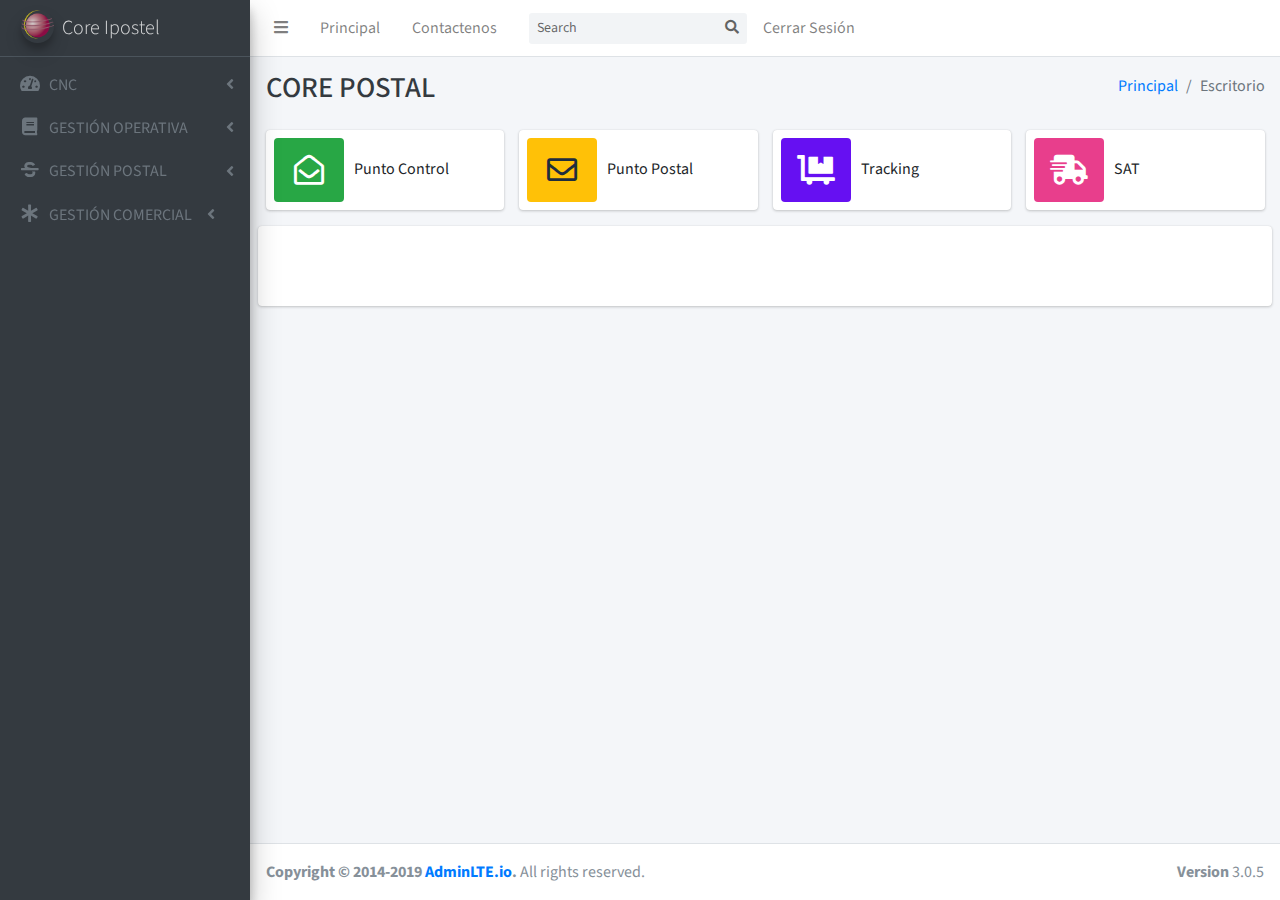
<file: submenu_operaciones.html>
<!DOCTYPE html>
<html>
<head>
  <meta charset="utf-8">
  <meta http-equiv="X-UA-Compatible" content="IE=edge">
  <title>Core Postal IPOSTEL</title>
  <!-- Tell the browser to be responsive to screen width -->
  <meta name="viewport" content="width=device-width, initial-scale=1">
  <!-- Font Awesome -->
  <link rel="stylesheet" href="plugins/fontawesome-free/css/all.min.css">
  <!-- Ionicons -->
  <link rel="stylesheet" href="https://code.ionicframework.com/ionicons/2.0.1/css/ionicons.min.css">
  <!-- Tempusdominus Bbootstrap 4 -->
  <link rel="stylesheet" href="plugins/tempusdominus-bootstrap-4/css/tempusdominus-bootstrap-4.min.css">
  <!-- iCheck -->
  <link rel="stylesheet" href="plugins/icheck-bootstrap/icheck-bootstrap.min.css">
  <!-- JQVMap -->
  <link rel="stylesheet" href="plugins/jqvmap/jqvmap.min.css">
  <!-- Theme style -->
  <link rel="stylesheet" href="dist/css/adminlte.min.css">
  <!-- overlayScrollbars -->
  <link rel="stylesheet" href="plugins/overlayScrollbars/css/OverlayScrollbars.min.css">
  <!-- Daterange picker -->
  <link rel="stylesheet" href="plugins/daterangepicker/daterangepicker.css">
  <!-- summernote -->
  <link rel="stylesheet" href="plugins/summernote/summernote-bs4.css">
  <!-- Google Font: Source Sans Pro -->
  <link href="https://fonts.googleapis.com/css?family=Source+Sans+Pro:300,400,400i,700" rel="stylesheet">
</head>
<body class="hold-transition sidebar-mini layout-fixed">
<div class="wrapper">

  <!-- Navbar -->
  <nav class="main-header navbar navbar-expand navbar-white navbar-light">
    <!-- Left navbar links -->
    <ul class="navbar-nav">
      <li class="nav-item">
        <a class="nav-link" data-widget="pushmenu" href="#" role="button"><i class="fas fa-bars"></i></a>
      </li>
      <li class="nav-item d-none d-sm-inline-block">
        <a href="principal2.html" class="nav-link">Principal</a>
      </li>
      <li class="nav-item d-none d-sm-inline-block">
        <a href="#" class="nav-link">Contactenos</a>
      </li>
    </ul>
    

    <!-- SEARCH FORM -->
    <form class="form-inline ml-3">
      <div class="input-group input-group-sm">
        <input class="form-control form-control-navbar" type="search" placeholder="Search" aria-label="Search">
        <div class="input-group-append">
          <button class="btn btn-navbar" type="submit">
            <i class="fas fa-search"></i>
          </button>
        </div>
      </div>
    </form>
    <ul class="navbar-nav">
      <li class="nav-item d-none d-sm-inline-block">
        <a href="index.html" class="nav-link" onclick="CerrarSesion()">Cerrar Sesión</a>
      </li>
  </ul>


  <!-- Main Sidebar Container -->
  <aside class="main-sidebar sidebar-dark-primary elevation-4">
    <!-- Brand Logo -->
    <a href="principal2.html" class="brand-link">
      <img src="img/ipostel2.jpg" alt="AdminLTE Logo" class="brand-image img-circle elevation-3"
           style="opacity: .8">
      <span class="brand-text font-weight-light">Core Ipostel</span>
    </a>


      <!-- Sidebar Menu -->
      <nav class="mt-2">
        <ul class="nav nav-pills nav-sidebar flex-column" data-widget="treeview" role="menu" data-accordion="false">
          <!-- Add icons to the links using the .nav-icon class
               with font-awesome or any other icon font library -->
               <li class="nav-item has-treeview menu">
                <a href="#" class="nav-link">
                  <i class="nav-icon fa fa-tachometer-alt"></i>
                <p>CNC
                  <i class="right fa fa-angle-left"></i></p>
                </a>
            <ul class="nav nav-treeview">
              <li class="nav-item">
                <a href="" class="nav-link">
                  <i class="fab fa-elementor nav-icon"></i>
                  <p>REGISTRO OPT</p>
                </a>
              </li>
              <li class="nav-item">
                <a href="" class="nav-link">
                  <i class="fab fa-elementor nav-icon"></i>
                  <p>REGISTRO ALMACENES</p>
                </a>
              </li>
            </ul>
            </li>
            <li class="nav-item has-treeview">
            <a href="#" class="nav-link">
                <i class="nav-icon fa fa-book"></i>
              <p>
                GESTIÓN OPERATIVA
                <i class="right fa fa-angle-left"></i>
              </p>
            </a>
            <ul class="nav nav-treeview">
              <li class="nav-item">
                <a href="" class="nav-link">
                  <i class="nav-icon fa fa-book"></i>
                  <p> </p>
                </a>
              </li>
            </ul>
            </li>
            <li class="nav-item has-treeview">
            <a href="#" class="nav-link">
              <i class="nav-icon fa fa-strikethrough"></i>
              <p>
                GESTIÓN POSTAL
                <i class="right fa fa-angle-left"></i>
              </p>
            </a>
            <ul class="nav nav-treeview">
              <li class="nav-item">
                <a href="" class="nav-link">
                    <i class="fa fa-asterisk nav-icon"></i>
                  <p></p>
                </a>
              </li>
  
            </ul>
            <li class="nav-item has-treeview">
              <a href="#" class="nav-link">
                <i class="nav-icon fa fa-asterisk"></i>
              
                  GESTIÓN COMERCIAL
                  <i class="right fa fa-angle-left"></i>
                
              </a>
              <ul class="nav nav-treeview">
                <li class="nav-item">
                  <a href="" class="nav-link">
                      <i class="fa fa-asterisk nav-icon"></i>
                    <p></p>
                  </a>
                </li>
                <li class="nav-item has-treeview">
                  <a href="#" class="nav-link">
                    <i class="nav-icon fa fa-strikethrough"></i>
                    <p>
                      GESTIÓN COMERCIAL
                      <i class="right fa fa-angle-left"></i>
                    </p>
                  </a>
                  <ul class="nav nav-treeview">
                    <li class="nav-item">
                      <a href="" class="nav-link">
                          <i class="fa fa-asterisk nav-icon"></i>
                        <p></p>
                      </a>
                    </li>
                    <li class="nav-item has-treeview">
                      <a href="#" class="nav-link">
                        <i class="nav-icon fa fa-strikethrough"></i>
                        <p>
                          INTERNACIONALES
                          <i class="right fa fa-angle-left"></i>
                        </p>
                      </a>
                      <ul class="nav nav-treeview">
                        <li class="nav-item">
                          <a href="" class="nav-link">
                              <i class="fa fa-asterisk nav-icon"></i>
                            <p></p>
                          </a>
                        </li>
        </ul>
      </nav>
      <!-- /.sidebar-menu -->
    </div>
    <!-- /.sidebar -->
  </aside>

  <!-- Content Wrapper. Contains page content -->
  <div class="content-wrapper">
    <!-- Content Header (Page header) -->
    <div class="content-header">
      <div class="container-fluid">
        <div class="row mb-2">
          <div class="col-sm-6">
            <h1 class="m-0 text-dark">CORE POSTAL</h1>
          </div><!-- /.col -->
          <div class="col-sm-6">
            <ol class="breadcrumb float-sm-right">
              <li class="breadcrumb-item"><a href="principal2.html">Principal</a></li>
              <li class="breadcrumb-item active">Escritorio</li>
            </ol>
          </div><!-- /.col -->
        </div><!-- /.row -->
      </div><!-- /.container-fluid -->
    </div>
    <!-- /.content-header -->

    <!-- Main content -->
    <section class="content">
      <div class="container-fluid">
        <!-- Small boxes (Stat box) -->
        <div class="row">
          <div class="col-lg-3 col-6">
            <!-- small box -->
            <div class="info-box" onclick="CargarApiCore();">
              <span class="info-box-icon bg-success"><i class="far fa-envelope-open"></i></span>
              <div class="info-box-content">
                <span class="info-box-text">Punto Control</span>
              </div>
            </div>
          </div>
          <!-- ./col -->
          <div class="col-lg-3 col-6">
            <!-- small box -->
            <div class="info-box" onclick="CargarGestionOperativa();">
              <span class="info-box-icon bg-yellow"><i class="far fa-envelope"></i></span>
              <div class="info-box-content">
                <span class="info-box-text">Punto Postal</span>
              </div>
            </div>
          </div>
          <!-- ./col -->
          <div class="col-lg-3 col-6">
            <!-- small box -->
            <div class="info-box" onclick="CargarGestionOperativaTracking();">
              <span class="info-box-icon bg-indigo"><i class="fas fa-dolly-flatbed"></i></span>
              <div class="info-box-content">
                <span class="info-box-text">Tracking</span>
              </div>
            </div>
          </div>
          <!-- ./col -->
          <div class="col-lg-3 col-6">
            <!-- small box -->
            <div class="info-box" onclick="CargarGestionOperativasat();">
              <span class="info-box-icon bg-pink"><i class="fas fa-shipping-fast"></i></span>
              <div class="info-box-content">
                <span class="info-box-text">SAT</span>
              </div>
            </div>
          </div>
          <div class="info-box" id="cuerpo"></div>
    </section>
    <!-- /.content -->
  </div>
  <!-- /.content-wrapper -->
  <footer class="main-footer">
    <strong>Copyright &copy; 2014-2019 <a href="http://adminlte.io">AdminLTE.io</a>.</strong>
    All rights reserved.
    <div class="float-right d-none d-sm-inline-block">
      <b>Version</b> 3.0.5
    </div>
  </footer>

  <!-- Control Sidebar -->
  <aside class="control-sidebar control-sidebar-dark">
    <!-- Control sidebar content goes here -->
  </aside>
  <!-- /.control-sidebar -->
</div>
<!-- ./wrapper -->

<!-- jQuery -->
<script src="plugins/jquery/jquery.min.js"></script>
<!-- jQuery UI 1.11.4 -->
<script src="plugins/jquery-ui/jquery-ui.min.js"></script>
<!-- Resolve conflict in jQuery UI tooltip with Bootstrap tooltip -->
<script>
  $.widget.bridge('uibutton', $.ui.button)
</script>
<!-- Bootstrap 4 -->
<script src="plugins/bootstrap/js/bootstrap.bundle.min.js"></script>
<!-- ChartJS -->
<script src="plugins/chart.js/Chart.min.js"></script>
<!-- Sparkline -->
<script src="plugins/sparklines/sparkline.js"></script>
<!-- JQVMap -->
<script src="plugins/jqvmap/jquery.vmap.min.js"></script>
<script src="plugins/jqvmap/maps/jquery.vmap.usa.js"></script>
<!-- jQuery Knob Chart -->
<script src="plugins/jquery-knob/jquery.knob.min.js"></script>
<!-- daterangepicker -->
<script src="plugins/moment/moment.min.js"></script>
<script src="plugins/daterangepicker/daterangepicker.js"></script>
<!-- Tempusdominus Bootstrap 4 -->
<script src="plugins/tempusdominus-bootstrap-4/js/tempusdominus-bootstrap-4.min.js"></script>
<!-- Summernote -->
<script src="plugins/summernote/summernote-bs4.min.js"></script>
<!-- overlayScrollbars -->
<script src="plugins/overlayScrollbars/js/jquery.overlayScrollbars.min.js"></script>
<!-- AdminLTE App -->
<script src="dist/js/adminlte.js"></script>
<!-- AdminLTE dashboard demo (This is only for demo purposes) -->
<script src="dist/js/pages/dashboard.js"></script>
<!-- AdminLTE for demo purposes -->
<script src="dist/js/demo.js"></script>
<script src="js/config.js"></script>
<script src="js/utilidad.js"></script>
<script src="js/controlador.js"></script>
<script src="js/apicore.js"></script>
<script src="js/control.js"></script>



</body>
</html>
</file>
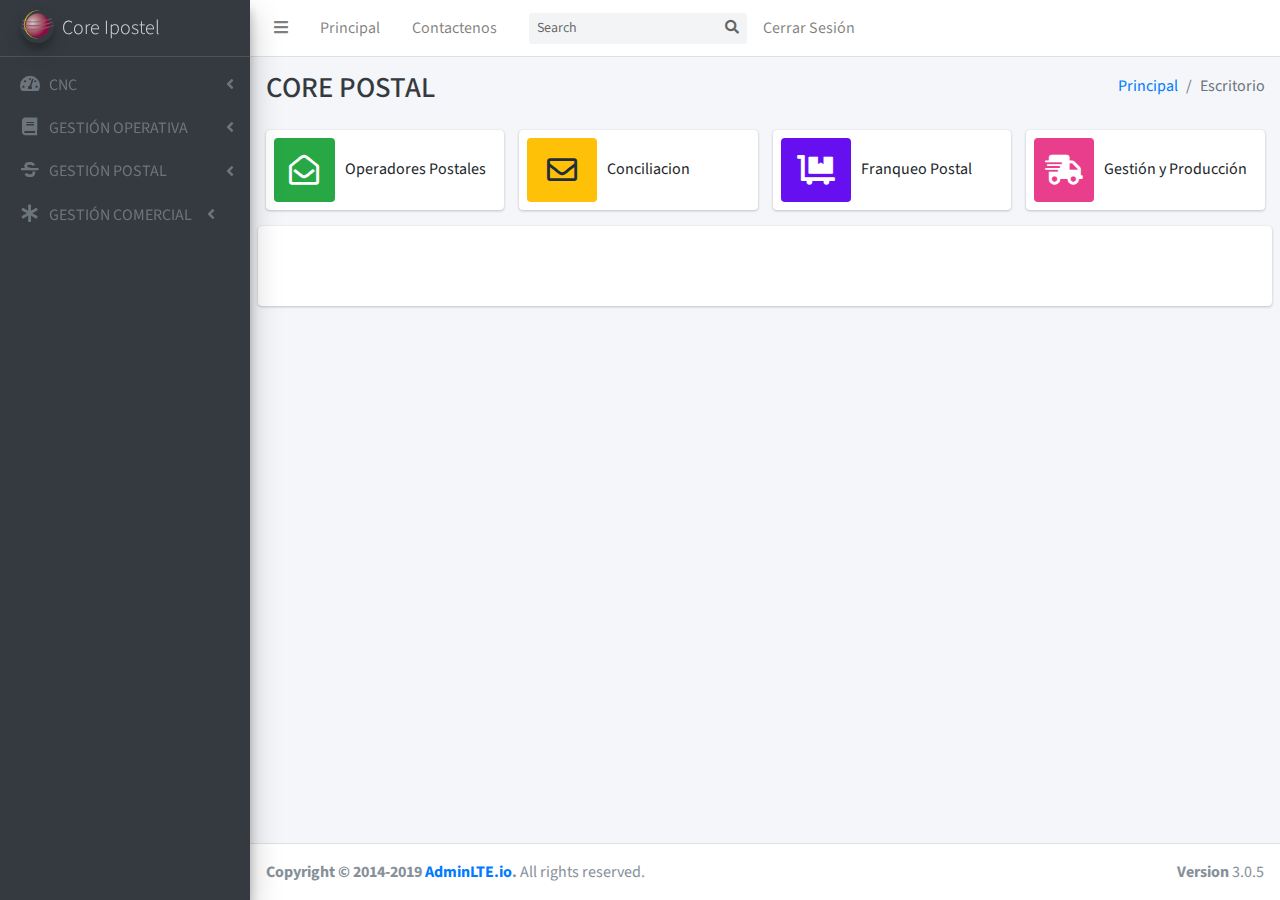
<file: submenu_postal.html>
<!DOCTYPE html>
<html>
<head>
  <meta charset="utf-8">
  <meta http-equiv="X-UA-Compatible" content="IE=edge">
  <title>Core Postal IPOSTEL</title>
  <!-- Tell the browser to be responsive to screen width -->
  <meta name="viewport" content="width=device-width, initial-scale=1">
  <!-- Font Awesome -->
  <link rel="stylesheet" href="plugins/fontawesome-free/css/all.min.css">
  <!-- Ionicons -->
  <link rel="stylesheet" href="https://code.ionicframework.com/ionicons/2.0.1/css/ionicons.min.css">
  <!-- Tempusdominus Bbootstrap 4 -->
  <link rel="stylesheet" href="plugins/tempusdominus-bootstrap-4/css/tempusdominus-bootstrap-4.min.css">
  <!-- iCheck -->
  <link rel="stylesheet" href="plugins/icheck-bootstrap/icheck-bootstrap.min.css">
  <!-- JQVMap -->
  <link rel="stylesheet" href="plugins/jqvmap/jqvmap.min.css">
  <!-- Theme style -->
  <link rel="stylesheet" href="dist/css/adminlte.min.css">
  <!-- overlayScrollbars -->
  <link rel="stylesheet" href="plugins/overlayScrollbars/css/OverlayScrollbars.min.css">
  <!-- Daterange picker -->
  <link rel="stylesheet" href="plugins/daterangepicker/daterangepicker.css">
  <!-- summernote -->
  <link rel="stylesheet" href="plugins/summernote/summernote-bs4.css">
  <!-- Google Font: Source Sans Pro -->
  <link href="https://fonts.googleapis.com/css?family=Source+Sans+Pro:300,400,400i,700" rel="stylesheet">
</head>
<body class="hold-transition sidebar-mini layout-fixed">
<div class="wrapper">

  <!-- Navbar -->
  <nav class="main-header navbar navbar-expand navbar-white navbar-light">
    <!-- Left navbar links -->
    <ul class="navbar-nav">
      <li class="nav-item">
        <a class="nav-link" data-widget="pushmenu" href="#" role="button"><i class="fas fa-bars"></i></a>
      </li>
      <li class="nav-item d-none d-sm-inline-block">
        <a href="principal2.html" class="nav-link">Principal</a>
      </li>
      <li class="nav-item d-none d-sm-inline-block">
        <a href="#" class="nav-link">Contactenos</a>
      </li>
    </ul>
    

    <!-- SEARCH FORM -->
    <form class="form-inline ml-3">
      <div class="input-group input-group-sm">
        <input class="form-control form-control-navbar" type="search" placeholder="Search" aria-label="Search">
        <div class="input-group-append">
          <button class="btn btn-navbar" type="submit">
            <i class="fas fa-search"></i>
          </button>
        </div>
      </div>
    </form>
    <ul class="navbar-nav">
      <li class="nav-item d-none d-sm-inline-block">
        <a href="index.html" class="nav-link" onclick="CerrarSesion()">Cerrar Sesión</a>
      </li>
  </ul>


  <!-- Main Sidebar Container -->
  <aside class="main-sidebar sidebar-dark-primary elevation-4">
    <!-- Brand Logo -->
    <a href="principal2.html" class="brand-link">
      <img src="img/ipostel2.jpg" alt="AdminLTE Logo" class="brand-image img-circle elevation-3"
           style="opacity: .8">
      <span class="brand-text font-weight-light">Core Ipostel</span>
    </a>


      <!-- Sidebar Menu -->
      <nav class="mt-2">
        <ul class="nav nav-pills nav-sidebar flex-column" data-widget="treeview" role="menu" data-accordion="false">
          <!-- Add icons to the links using the .nav-icon class
               with font-awesome or any other icon font library -->
               <li class="nav-item has-treeview menu">
                <a href="#" class="nav-link">
                  <i class="nav-icon fa fa-tachometer-alt"></i>
                <p>CNC
                  <i class="right fa fa-angle-left"></i></p>
                </a>
            <ul class="nav nav-treeview">
              <li class="nav-item">
                <a href="" class="nav-link">
                  <i class="fab fa-elementor nav-icon"></i>
                  <p>REGISTRO OPT</p>
                </a>
              </li>
              <li class="nav-item">
                <a href="" class="nav-link">
                  <i class="fab fa-elementor nav-icon"></i>
                  <p>REGISTRO ALMACENES</p>
                </a>
              </li>
            </ul>
            </li>
            <li class="nav-item has-treeview">
            <a href="#" class="nav-link">
                <i class="nav-icon fa fa-book"></i>
              <p>
                GESTIÓN OPERATIVA
                <i class="right fa fa-angle-left"></i>
              </p>
            </a>
            <ul class="nav nav-treeview">
              <li class="nav-item">
                <a href="" class="nav-link">
                  <i class="nav-icon fa fa-book"></i>
                  <p> </p>
                </a>
              </li>
            </ul>
            </li>
            <li class="nav-item has-treeview">
            <a href="#" class="nav-link">
              <i class="nav-icon fa fa-strikethrough"></i>
              <p>
                GESTIÓN POSTAL
                <i class="right fa fa-angle-left"></i>
              </p>
            </a>
            <ul class="nav nav-treeview">
              <li class="nav-item">
                <a href="" class="nav-link">
                    <i class="fa fa-asterisk nav-icon"></i>
                  <p></p>
                </a>
              </li>
  
            </ul>
            <li class="nav-item has-treeview">
              <a href="#" class="nav-link">
                <i class="nav-icon fa fa-asterisk"></i>
              
                  GESTIÓN COMERCIAL
                  <i class="right fa fa-angle-left"></i>
                
              </a>
              <ul class="nav nav-treeview">
                <li class="nav-item">
                  <a href="" class="nav-link">
                      <i class="fa fa-asterisk nav-icon"></i>
                    <p></p>
                  </a>
                </li>
                <li class="nav-item has-treeview">
                  <a href="#" class="nav-link">
                    <i class="nav-icon fa fa-strikethrough"></i>
                    <p>
                      GESTIÓN COMERCIAL
                      <i class="right fa fa-angle-left"></i>
                    </p>
                  </a>
                  <ul class="nav nav-treeview">
                    <li class="nav-item">
                      <a href="" class="nav-link">
                          <i class="fa fa-asterisk nav-icon"></i>
                        <p></p>
                      </a>
                    </li>
                    <li class="nav-item has-treeview">
                      <a href="#" class="nav-link">
                        <i class="nav-icon fa fa-strikethrough"></i>
                        <p>
                          INTERNACIONALES
                          <i class="right fa fa-angle-left"></i>
                        </p>
                      </a>
                      <ul class="nav nav-treeview">
                        <li class="nav-item">
                          <a href="" class="nav-link">
                              <i class="fa fa-asterisk nav-icon"></i>
                            <p></p>
                          </a>
                        </li>
        </ul>
      </nav>
      <!-- /.sidebar-menu -->
    </div>
    <!-- /.sidebar -->
  </aside>

  <!-- Content Wrapper. Contains page content -->
  <div class="content-wrapper">
    <!-- Content Header (Page header) -->
    <div class="content-header">
      <div class="container-fluid">
        <div class="row mb-2">
          <div class="col-sm-6">
            <h1 class="m-0 text-dark">CORE POSTAL</h1>
          </div><!-- /.col -->
          <div class="col-sm-6">
            <ol class="breadcrumb float-sm-right">
              <li class="breadcrumb-item"><a href="principal2.html">Principal</a></li>
              <li class="breadcrumb-item active">Escritorio</li>
            </ol>
          </div><!-- /.col -->
        </div><!-- /.row -->
      </div><!-- /.container-fluid -->
    </div>
    <!-- /.content-header -->

    <!-- Main content -->
    <section class="content">
      <div class="container-fluid">
        <!-- Small boxes (Stat box) -->
        <div class="row">
          <div class="col-lg-3 col-6">
            <!-- small box -->
            <div class="info-box" onclick="CargarApiCore();">
              <span class="info-box-icon bg-success"><i class="far fa-envelope-open"></i></span>
              <div class="info-box-content">
                <span class="info-box-text">Operadores Postales</span>
              </div>
            </div>
          </div>
          <!-- ./col -->
          <div class="col-lg-3 col-6">
            <!-- small box -->
            <div class="info-box" onclick="CargarApiCore();">
              <span class="info-box-icon bg-yellow"><i class="far fa-envelope"></i></span>
              <div class="info-box-content">
                <span class="info-box-text">Conciliacion</span>
              </div>
            </div>
          </div>
          <!-- ./col -->
          <div class="col-lg-3 col-6">
            <!-- small box -->
            <div class="info-box" onclick="CargarApiCore();">
              <span class="info-box-icon bg-indigo"><i class="fas fa-dolly-flatbed"></i></span>
              <div class="info-box-content">
                <span class="info-box-text">Franqueo Postal</span>
              </div>
            </div>
          </div>
          <!-- ./col -->
          <div class="col-lg-3 col-6">
            <!-- small box -->
            <div class="info-box" onclick="CargarApiCore();">
              <span class="info-box-icon bg-pink"><i class="fas fa-shipping-fast"></i></span>
              <div class="info-box-content">
                <span class="info-box-text">Gestión y Producción</span>
              </div>
            </div>
          </div>
          <div class="info-box" id="cuerpo"></div>
    </section>
    <!-- /.content -->
  </div>
  <!-- /.content-wrapper -->
  <footer class="main-footer">
    <strong>Copyright &copy; 2014-2019 <a href="http://adminlte.io">AdminLTE.io</a>.</strong>
    All rights reserved.
    <div class="float-right d-none d-sm-inline-block">
      <b>Version</b> 3.0.5
    </div>
  </footer>

  <!-- Control Sidebar -->
  <aside class="control-sidebar control-sidebar-dark">
    <!-- Control sidebar content goes here -->
  </aside>
  <!-- /.control-sidebar -->
</div>
<!-- ./wrapper -->

<!-- jQuery -->
<script src="plugins/jquery/jquery.min.js"></script>
<!-- jQuery UI 1.11.4 -->
<script src="plugins/jquery-ui/jquery-ui.min.js"></script>
<!-- Resolve conflict in jQuery UI tooltip with Bootstrap tooltip -->
<script>
  $.widget.bridge('uibutton', $.ui.button)
</script>
<!-- Bootstrap 4 -->
<script src="plugins/bootstrap/js/bootstrap.bundle.min.js"></script>
<!-- ChartJS -->
<script src="plugins/chart.js/Chart.min.js"></script>
<!-- Sparkline -->
<script src="plugins/sparklines/sparkline.js"></script>
<!-- JQVMap -->
<script src="plugins/jqvmap/jquery.vmap.min.js"></script>
<script src="plugins/jqvmap/maps/jquery.vmap.usa.js"></script>
<!-- jQuery Knob Chart -->
<script src="plugins/jquery-knob/jquery.knob.min.js"></script>
<!-- daterangepicker -->
<script src="plugins/moment/moment.min.js"></script>
<script src="plugins/daterangepicker/daterangepicker.js"></script>
<!-- Tempusdominus Bootstrap 4 -->
<script src="plugins/tempusdominus-bootstrap-4/js/tempusdominus-bootstrap-4.min.js"></script>
<!-- Summernote -->
<script src="plugins/summernote/summernote-bs4.min.js"></script>
<!-- overlayScrollbars -->
<script src="plugins/overlayScrollbars/js/jquery.overlayScrollbars.min.js"></script>
<!-- AdminLTE App -->
<script src="dist/js/adminlte.js"></script>
<!-- AdminLTE dashboard demo (This is only for demo purposes) -->
<script src="dist/js/pages/dashboard.js"></script>
<!-- AdminLTE for demo purposes -->
<script src="dist/js/demo.js"></script>

<script src="js/config.js"></script>
<script src="js/utilidad.js"></script>
<script src="js/controlador.js"></script>
<script src="js/apicore.js"></script>
</body>
</html>
</file>
<file: plugins/daterangepicker/daterangepicker.css>
.daterangepicker {
  position: absolute;
  color: inherit;
  background-color: #fff;
  border-radius: 4px;
  border: 1px solid #ddd;
  width: 278px;
  max-width: none;
  padding: 0;
  margin-top: 7px;
  top: 100px;
  left: 20px;
  z-index: 3001;
  display: none;
  font-family: arial;
  font-size: 15px;
  line-height: 1em;
}

.daterangepicker:before, .daterangepicker:after {
  position: absolute;
  display: inline-block;
  border-bottom-color: rgba(0, 0, 0, 0.2);
  content: '';
}

.daterangepicker:before {
  top: -7px;
  border-right: 7px solid transparent;
  border-left: 7px solid transparent;
  border-bottom: 7px solid #ccc;
}

.daterangepicker:after {
  top: -6px;
  border-right: 6px solid transparent;
  border-bottom: 6px solid #fff;
  border-left: 6px solid transparent;
}

.daterangepicker.opensleft:before {
  right: 9px;
}

.daterangepicker.opensleft:after {
  right: 10px;
}

.daterangepicker.openscenter:before {
  left: 0;
  right: 0;
  width: 0;
  margin-left: auto;
  margin-right: auto;
}

.daterangepicker.openscenter:after {
  left: 0;
  right: 0;
  width: 0;
  margin-left: auto;
  margin-right: auto;
}

.daterangepicker.opensright:before {
  left: 9px;
}

.daterangepicker.opensright:after {
  left: 10px;
}

.daterangepicker.drop-up {
  margin-top: -7px;
}

.daterangepicker.drop-up:before {
  top: initial;
  bottom: -7px;
  border-bottom: initial;
  border-top: 7px solid #ccc;
}

.daterangepicker.drop-up:after {
  top: initial;
  bottom: -6px;
  border-bottom: initial;
  border-top: 6px solid #fff;
}

.daterangepicker.single .daterangepicker .ranges, .daterangepicker.single .drp-calendar {
  float: none;
}

.daterangepicker.single .drp-selected {
  display: none;
}

.daterangepicker.show-calendar .drp-calendar {
  display: block;
}

.daterangepicker.show-calendar .drp-buttons {
  display: block;
}

.daterangepicker.auto-apply .drp-buttons {
  display: none;
}

.daterangepicker .drp-calendar {
  display: none;
  max-width: 270px;
}

.daterangepicker .drp-calendar.left {
  padding: 8px 0 8px 8px;
}

.daterangepicker .drp-calendar.right {
  padding: 8px;
}

.daterangepicker .drp-calendar.single .calendar-table {
  border: none;
}

.daterangepicker .calendar-table .next span, .daterangepicker .calendar-table .prev span {
  color: #fff;
  border: solid black;
  border-width: 0 2px 2px 0;
  border-radius: 0;
  display: inline-block;
  padding: 3px;
}

.daterangepicker .calendar-table .next span {
  transform: rotate(-45deg);
  -webkit-transform: rotate(-45deg);
}

.daterangepicker .calendar-table .prev span {
  transform: rotate(135deg);
  -webkit-transform: rotate(135deg);
}

.daterangepicker .calendar-table th, .daterangepicker .calendar-table td {
  white-space: nowrap;
  text-align: center;
  vertical-align: middle;
  min-width: 32px;
  width: 32px;
  height: 24px;
  line-height: 24px;
  font-size: 12px;
  border-radius: 4px;
  border: 1px solid transparent;
  white-space: nowrap;
  cursor: pointer;
}

.daterangepicker .calendar-table {
  border: 1px solid #fff;
  border-radius: 4px;
  background-color: #fff;
}

.daterangepicker .calendar-table table {
  width: 100%;
  margin: 0;
  border-spacing: 0;
  border-collapse: collapse;
}

.daterangepicker td.available:hover, .daterangepicker th.available:hover {
  background-color: #eee;
  border-color: transparent;
  color: inherit;
}

.daterangepicker td.week, .daterangepicker th.week {
  font-size: 80%;
  color: #ccc;
}

.daterangepicker td.off, .daterangepicker td.off.in-range, .daterangepicker td.off.start-date, .daterangepicker td.off.end-date {
  background-color: #fff;
  border-color: transparent;
  color: #999;
}

.daterangepicker td.in-range {
  background-color: #ebf4f8;
  border-color: transparent;
  color: #000;
  border-radius: 0;
}

.daterangepicker td.start-date {
  border-radius: 4px 0 0 4px;
}

.daterangepicker td.end-date {
  border-radius: 0 4px 4px 0;
}

.daterangepicker td.start-date.end-date {
  border-radius: 4px;
}

.daterangepicker td.active, .daterangepicker td.active:hover {
  background-color: #357ebd;
  border-color: transparent;
  color: #fff;
}

.daterangepicker th.month {
  width: auto;
}

.daterangepicker td.disabled, .daterangepicker option.disabled {
  color: #999;
  cursor: not-allowed;
  text-decoration: line-through;
}

.daterangepicker select.monthselect, .daterangepicker select.yearselect {
  font-size: 12px;
  padding: 1px;
  height: auto;
  margin: 0;
  cursor: default;
}

.daterangepicker select.monthselect {
  margin-right: 2%;
  width: 56%;
}

.daterangepicker select.yearselect {
  width: 40%;
}

.daterangepicker select.hourselect, .daterangepicker select.minuteselect, .daterangepicker select.secondselect, .daterangepicker select.ampmselect {
  width: 50px;
  margin: 0 auto;
  background: #eee;
  border: 1px solid #eee;
  padding: 2px;
  outline: 0;
  font-size: 12px;
}

.daterangepicker .calendar-time {
  text-align: center;
  margin: 4px auto 0 auto;
  line-height: 30px;
  position: relative;
}

.daterangepicker .calendar-time select.disabled {
  color: #ccc;
  cursor: not-allowed;
}

.daterangepicker .drp-buttons {
  clear: both;
  text-align: right;
  padding: 8px;
  border-top: 1px solid #ddd;
  display: none;
  line-height: 12px;
  vertical-align: middle;
}

.daterangepicker .drp-selected {
  display: inline-block;
  font-size: 12px;
  padding-right: 8px;
}

.daterangepicker .drp-buttons .btn {
  margin-left: 8px;
  font-size: 12px;
  font-weight: bold;
  padding: 4px 8px;
}

.daterangepicker.show-ranges.single.rtl .drp-calendar.left {
  border-right: 1px solid #ddd;
}

.daterangepicker.show-ranges.single.ltr .drp-calendar.left {
  border-left: 1px solid #ddd;
}

.daterangepicker.show-ranges.rtl .drp-calendar.right {
  border-right: 1px solid #ddd;
}

.daterangepicker.show-ranges.ltr .drp-calendar.left {
  border-left: 1px solid #ddd;
}

.daterangepicker .ranges {
  float: none;
  text-align: left;
  margin: 0;
}

.daterangepicker.show-calendar .ranges {
  margin-top: 8px;
}

.daterangepicker .ranges ul {
  list-style: none;
  margin: 0 auto;
  padding: 0;
  width: 100%;
}

.daterangepicker .ranges li {
  font-size: 12px;
  padding: 8px 12px;
  cursor: pointer;
}

.daterangepicker .ranges li:hover {
  background-color: #eee;
}

.daterangepicker .ranges li.active {
  background-color: #08c;
  color: #fff;
}

/*  Larger Screen Styling */
@media (min-width: 564px) {
  .daterangepicker {
    width: auto;
  }

  .daterangepicker .ranges ul {
    width: 140px;
  }

  .daterangepicker.single .ranges ul {
    width: 100%;
  }

  .daterangepicker.single .drp-calendar.left {
    clear: none;
  }

  .daterangepicker.single .ranges, .daterangepicker.single .drp-calendar {
    float: left;
  }

  .daterangepicker {
    direction: ltr;
    text-align: left;
  }

  .daterangepicker .drp-calendar.left {
    clear: left;
    margin-right: 0;
  }

  .daterangepicker .drp-calendar.left .calendar-table {
    border-right: none;
    border-top-right-radius: 0;
    border-bottom-right-radius: 0;
  }

  .daterangepicker .drp-calendar.right {
    margin-left: 0;
  }

  .daterangepicker .drp-calendar.right .calendar-table {
    border-left: none;
    border-top-left-radius: 0;
    border-bottom-left-radius: 0;
  }

  .daterangepicker .drp-calendar.left .calendar-table {
    padding-right: 8px;
  }

  .daterangepicker .ranges, .daterangepicker .drp-calendar {
    float: left;
  }
}

@media (min-width: 730px) {
  .daterangepicker .ranges {
    width: auto;
  }

  .daterangepicker .ranges {
    float: left;
  }

  .daterangepicker.rtl .ranges {
    float: right;
  }

  .daterangepicker .drp-calendar.left {
    clear: none !important;
  }
}
</file>
<file: plugins/summernote/summernote-bs4.css>
/*!
 * 
 * Super simple wysiwyg editor v0.8.16
 * https://summernote.org
 * 
 * 
 * Copyright 2013- Alan Hong. and other contributors
 * summernote may be freely distributed under the MIT license.
 * 
 * Date: 2020-02-19T09:12Z
 * 
 */
@font-face {
  font-family: "summernote";
  font-style: normal;
  font-weight: 400;
  font-display: auto;
  src: url(font/summernote.eot);
  src: url(font/summernote.eot?#iefix) format("embedded-opentype"), url(font/summernote.woff2) format("woff2"), url(font/summernote.woff) format("woff"), url(font/summernote.ttf) format("truetype");}


[class^="note-icon"]:before,
[class*=" note-icon"]:before {
  display: inline-block;
  font-family: summernote;
  font-style: normal;
  font-size: inherit;
  text-decoration: inherit;
  text-rendering: auto;
  text-transform: none;
  vertical-align: middle;
  -moz-osx-font-smoothing: grayscale;
  -webkit-font-smoothing: antialiased;
  speak: none;
}


.note-icon-fw {
  text-align: center;
  width: 1.25em;
}

.note-icon-border {
  border: solid 0.08em #eee;
  border-radius: 0.1em;
  padding: 0.2em 0.25em 0.15em;
}

.note-icon-pull-left {
  float: left;
}

.note-icon-pull-right {
  float: right;
}

.note-icon.note-icon-pull-left {
  margin-right: 0.3em;
}

.note-icon.note-icon-pull-right {
  margin-left: 0.3em;
}


.note-icon-align::before {
  content: "\ea01";
}

.note-icon-align-center::before {
  content: "\ea02";
}

.note-icon-align-indent::before {
  content: "\ea03";
}

.note-icon-align-justify::before {
  content: "\ea04";
}

.note-icon-align-left::before {
  content: "\ea05";
}

.note-icon-align-outdent::before {
  content: "\ea06";
}

.note-icon-align-right::before {
  content: "\ea07";
}

.note-icon-arrow-circle-down::before {
  content: "\ea08";
}

.note-icon-arrow-circle-left::before {
  content: "\ea09";
}

.note-icon-arrow-circle-right::before {
  content: "\ea0a";
}

.note-icon-arrow-circle-up::before {
  content: "\ea0b";
}

.note-icon-arrows-alt::before {
  content: "\ea0c";
}

.note-icon-arrows-h::before {
  content: "\ea0d";
}

.note-icon-arrows-v::before {
  content: "\ea0e";
}

.note-icon-bold::before {
  content: "\ea0f";
}

.note-icon-caret::before {
  content: "\ea10";
}

.note-icon-chain-broken::before {
  content: "\ea11";
}

.note-icon-circle::before {
  content: "\ea12";
}

.note-icon-close::before {
  content: "\ea13";
}

.note-icon-code::before {
  content: "\ea14";
}

.note-icon-col-after::before {
  content: "\ea15";
}

.note-icon-col-before::before {
  content: "\ea16";
}

.note-icon-col-remove::before {
  content: "\ea17";
}

.note-icon-eraser::before {
  content: "\ea18";
}

.note-icon-float-left::before {
  content: "\ea19";
}

.note-icon-float-none::before {
  content: "\ea1a";
}

.note-icon-float-right::before {
  content: "\ea1b";
}

.note-icon-font::before {
  content: "\ea1c";
}

.note-icon-frame::before {
  content: "\ea1d";
}

.note-icon-italic::before {
  content: "\ea1e";
}

.note-icon-link::before {
  content: "\ea1f";
}

.note-icon-magic::before {
  content: "\ea20";
}

.note-icon-menu-check::before {
  content: "\ea21";
}

.note-icon-minus::before {
  content: "\ea22";
}

.note-icon-orderedlist::before {
  content: "\ea23";
}

.note-icon-pencil::before {
  content: "\ea24";
}

.note-icon-picture::before {
  content: "\ea25";
}

.note-icon-question::before {
  content: "\ea26";
}

.note-icon-redo::before {
  content: "\ea27";
}

.note-icon-rollback::before {
  content: "\ea28";
}

.note-icon-row-above::before {
  content: "\ea29";
}

.note-icon-row-below::before {
  content: "\ea2a";
}

.note-icon-row-remove::before {
  content: "\ea2b";
}

.note-icon-special-character::before {
  content: "\ea2c";
}

.note-icon-square::before {
  content: "\ea2d";
}

.note-icon-strikethrough::before {
  content: "\ea2e";
}

.note-icon-subscript::before {
  content: "\ea2f";
}

.note-icon-summernote::before {
  content: "\ea30";
}

.note-icon-superscript::before {
  content: "\ea31";
}

.note-icon-table::before {
  content: "\ea32";
}

.note-icon-text-height::before {
  content: "\ea33";
}

.note-icon-trash::before {
  content: "\ea34";
}

.note-icon-underline::before {
  content: "\ea35";
}

.note-icon-undo::before {
  content: "\ea36";
}

.note-icon-unorderedlist::before {
  content: "\ea37";
}

.note-icon-video::before {
  content: "\ea38";
}


.note-editor{position:relative}.note-editor .note-dropzone{position:absolute;display:none;z-index:100;color:#87cefa;background-color:#fff;opacity:.95}.note-editor .note-dropzone .note-dropzone-message{display:table-cell;vertical-align:middle;text-align:center;font-size:28px;font-weight:700}.note-editor .note-dropzone.hover{color:#098ddf}.note-editor.dragover .note-dropzone{display:table}.note-editor .note-editing-area{position:relative}.note-editor .note-editing-area .note-editable{outline:none}.note-editor .note-editing-area .note-editable sup{vertical-align:super}.note-editor .note-editing-area .note-editable sub{vertical-align:sub}.note-editor .note-editing-area .note-editable img.note-float-left{margin-right:10px}.note-editor .note-editing-area .note-editable img.note-float-right{margin-left:10px}.note-editor.note-frame,.note-editor.note-airframe{border:1px solid #a9a9a9}.note-editor.note-frame.codeview .note-editing-area .note-editable,.note-editor.note-airframe.codeview .note-editing-area .note-editable{display:none}.note-editor.note-frame.codeview .note-editing-area .note-codable,.note-editor.note-airframe.codeview .note-editing-area .note-codable{display:block}.note-editor.note-frame .note-editing-area,.note-editor.note-airframe .note-editing-area{overflow:hidden}.note-editor.note-frame .note-editing-area .note-editable,.note-editor.note-airframe .note-editing-area .note-editable{background-color:#fff;color:#000;padding:10px;overflow:auto;word-wrap:break-word}.note-editor.note-frame .note-editing-area .note-editable[contenteditable=false],.note-editor.note-airframe .note-editing-area .note-editable[contenteditable=false]{background-color:#e5e5e5}.note-editor.note-frame .note-editing-area .note-codable,.note-editor.note-airframe .note-editing-area .note-codable{display:none;width:100%;padding:10px;border:none;box-shadow:none;font-family:Menlo,Monaco,monospace,sans-serif;font-size:14px;color:#ccc;background-color:#222;resize:none;outline:none;-ms-box-sizing:border-box;box-sizing:border-box;border-radius:0;margin-bottom:0}.note-editor.note-frame.fullscreen,.note-editor.note-airframe.fullscreen{position:fixed;top:0;left:0;width:100% !important;z-index:1050}.note-editor.note-frame.fullscreen .note-editable,.note-editor.note-airframe.fullscreen .note-editable{background-color:#fff}.note-editor.note-frame.fullscreen .note-resizebar,.note-editor.note-airframe.fullscreen .note-resizebar{display:none}.note-editor.note-frame .note-status-output,.note-editor.note-airframe .note-status-output{display:block;width:100%;font-size:14px;line-height:1.42857143;height:20px;margin-bottom:0;color:#000;border:0;border-top:1px solid #e2e2e2}.note-editor.note-frame .note-status-output:empty,.note-editor.note-airframe .note-status-output:empty{height:0;border-top:0 solid transparent}.note-editor.note-frame .note-status-output .pull-right,.note-editor.note-airframe .note-status-output .pull-right{float:right !important}.note-editor.note-frame .note-status-output .text-muted,.note-editor.note-airframe .note-status-output .text-muted{color:#777}.note-editor.note-frame .note-status-output .text-primary,.note-editor.note-airframe .note-status-output .text-primary{color:#286090}.note-editor.note-frame .note-status-output .text-success,.note-editor.note-airframe .note-status-output .text-success{color:#3c763d}.note-editor.note-frame .note-status-output .text-info,.note-editor.note-airframe .note-status-output .text-info{color:#31708f}.note-editor.note-frame .note-status-output .text-warning,.note-editor.note-airframe .note-status-output .text-warning{color:#8a6d3b}.note-editor.note-frame .note-status-output .text-danger,.note-editor.note-airframe .note-status-output .text-danger{color:#a94442}.note-editor.note-frame .note-status-output .alert,.note-editor.note-airframe .note-status-output .alert{margin:-7px 0 0 0;padding:7px 10px 2px 10px;border-radius:0;color:#000;background-color:#f5f5f5}.note-editor.note-frame .note-status-output .alert .note-icon,.note-editor.note-airframe .note-status-output .alert .note-icon{margin-right:5px}.note-editor.note-frame .note-status-output .alert-success,.note-editor.note-airframe .note-status-output .alert-success{color:#3c763d !important;background-color:#dff0d8 !important}.note-editor.note-frame .note-status-output .alert-info,.note-editor.note-airframe .note-status-output .alert-info{color:#31708f !important;background-color:#d9edf7 !important}.note-editor.note-frame .note-status-output .alert-warning,.note-editor.note-airframe .note-status-output .alert-warning{color:#8a6d3b !important;background-color:#fcf8e3 !important}.note-editor.note-frame .note-status-output .alert-danger,.note-editor.note-airframe .note-status-output .alert-danger{color:#a94442 !important;background-color:#f2dede !important}.note-editor.note-frame .note-statusbar,.note-editor.note-airframe .note-statusbar{background-color:#f5f5f5;border-bottom-left-radius:4px;border-bottom-right-radius:4px;border-top:1px solid #ddd}.note-editor.note-frame .note-statusbar .note-resizebar,.note-editor.note-airframe .note-statusbar .note-resizebar{padding-top:1px;height:9px;width:100%;cursor:ns-resize}.note-editor.note-frame .note-statusbar .note-resizebar .note-icon-bar,.note-editor.note-airframe .note-statusbar .note-resizebar .note-icon-bar{width:20px;margin:1px auto;border-top:1px solid #a9a9a9}.note-editor.note-frame .note-statusbar.locked .note-resizebar,.note-editor.note-airframe .note-statusbar.locked .note-resizebar{cursor:default}.note-editor.note-frame .note-statusbar.locked .note-resizebar .note-icon-bar,.note-editor.note-airframe .note-statusbar.locked .note-resizebar .note-icon-bar{display:none}.note-editor.note-frame .note-placeholder,.note-editor.note-airframe .note-placeholder{padding:10px}.note-editor.note-airframe{border:0}.note-editor.note-airframe .note-editing-area .note-editable{padding:0}.note-popover.popover{display:none;max-width:none}.note-popover.popover .popover-content a{display:inline-block;max-width:200px;overflow:hidden;text-overflow:ellipsis;white-space:nowrap;vertical-align:middle}.note-popover.popover .arrow{left:20px !important}.note-toolbar{position:relative}.note-popover .popover-content,.note-toolbar{margin:0;padding:0 0 5px 5px}.note-popover .popover-content>.note-btn-group,.note-toolbar>.note-btn-group{margin-top:5px;margin-left:0;margin-right:5px}.note-popover .popover-content .note-btn-group .note-table,.note-toolbar .note-btn-group .note-table{min-width:0;padding:5px}.note-popover .popover-content .note-btn-group .note-table .note-dimension-picker,.note-toolbar .note-btn-group .note-table .note-dimension-picker{font-size:18px}.note-popover .popover-content .note-btn-group .note-table .note-dimension-picker .note-dimension-picker-mousecatcher,.note-toolbar .note-btn-group .note-table .note-dimension-picker .note-dimension-picker-mousecatcher{position:absolute !important;z-index:3;width:10em;height:10em;cursor:pointer}.note-popover .popover-content .note-btn-group .note-table .note-dimension-picker .note-dimension-picker-unhighlighted,.note-toolbar .note-btn-group .note-table .note-dimension-picker .note-dimension-picker-unhighlighted{position:relative !important;z-index:1;width:5em;height:5em;background:url("[data-uri]") repeat}.note-popover .popover-content .note-btn-group .note-table .note-dimension-picker .note-dimension-picker-highlighted,.note-toolbar .note-btn-group .note-table .note-dimension-picker .note-dimension-picker-highlighted{position:absolute !important;z-index:2;width:1em;height:1em;background:url("[data-uri]") repeat}.note-popover .popover-content .note-style .dropdown-style blockquote,.note-popover .popover-content .note-style .dropdown-style pre,.note-toolbar .note-style .dropdown-style blockquote,.note-toolbar .note-style .dropdown-style pre{margin:0;padding:5px 10px}.note-popover .popover-content .note-style .dropdown-style h1,.note-popover .popover-content .note-style .dropdown-style h2,.note-popover .popover-content .note-style .dropdown-style h3,.note-popover .popover-content .note-style .dropdown-style h4,.note-popover .popover-content .note-style .dropdown-style h5,.note-popover .popover-content .note-style .dropdown-style h6,.note-popover .popover-content .note-style .dropdown-style p,.note-toolbar .note-style .dropdown-style h1,.note-toolbar .note-style .dropdown-style h2,.note-toolbar .note-style .dropdown-style h3,.note-toolbar .note-style .dropdown-style h4,.note-toolbar .note-style .dropdown-style h5,.note-toolbar .note-style .dropdown-style h6,.note-toolbar .note-style .dropdown-style p{margin:0;padding:0}.note-popover .popover-content .note-color-all .note-dropdown-menu,.note-toolbar .note-color-all .note-dropdown-menu{min-width:337px}.note-popover .popover-content .note-color .dropdown-toggle,.note-toolbar .note-color .dropdown-toggle{width:20px;padding-left:5px}.note-popover .popover-content .note-color .note-dropdown-menu .note-palette,.note-toolbar .note-color .note-dropdown-menu .note-palette{display:inline-block;margin:0;width:160px}.note-popover .popover-content .note-color .note-dropdown-menu .note-palette:first-child,.note-toolbar .note-color .note-dropdown-menu .note-palette:first-child{margin:0 5px}.note-popover .popover-content .note-color .note-dropdown-menu .note-palette .note-palette-title,.note-toolbar .note-color .note-dropdown-menu .note-palette .note-palette-title{font-size:12px;margin:2px 7px;text-align:center;border-bottom:1px solid #eee}.note-popover .popover-content .note-color .note-dropdown-menu .note-palette .note-color-reset,.note-popover .popover-content .note-color .note-dropdown-menu .note-palette .note-color-select,.note-toolbar .note-color .note-dropdown-menu .note-palette .note-color-reset,.note-toolbar .note-color .note-dropdown-menu .note-palette .note-color-select{font-size:11px;margin:3px;padding:0 3px;cursor:pointer;width:100%;border-radius:5px}.note-popover .popover-content .note-color .note-dropdown-menu .note-palette .note-color-reset:hover,.note-popover .popover-content .note-color .note-dropdown-menu .note-palette .note-color-select:hover,.note-toolbar .note-color .note-dropdown-menu .note-palette .note-color-reset:hover,.note-toolbar .note-color .note-dropdown-menu .note-palette .note-color-select:hover{background:#eee}.note-popover .popover-content .note-color .note-dropdown-menu .note-palette .note-color-row,.note-toolbar .note-color .note-dropdown-menu .note-palette .note-color-row{height:20px}.note-popover .popover-content .note-color .note-dropdown-menu .note-palette .note-color-select-btn,.note-toolbar .note-color .note-dropdown-menu .note-palette .note-color-select-btn{display:none}.note-popover .popover-content .note-color .note-dropdown-menu .note-palette .note-holder-custom .note-color-btn,.note-toolbar .note-color .note-dropdown-menu .note-palette .note-holder-custom .note-color-btn{border:1px solid #eee}.note-popover .popover-content .note-para .note-dropdown-menu,.note-toolbar .note-para .note-dropdown-menu{min-width:216px;padding:5px}.note-popover .popover-content .note-para .note-dropdown-menu>div:first-child,.note-toolbar .note-para .note-dropdown-menu>div:first-child{margin-right:5px}.note-popover .popover-content .note-dropdown-menu,.note-toolbar .note-dropdown-menu{min-width:160px}.note-popover .popover-content .note-dropdown-menu.right,.note-toolbar .note-dropdown-menu.right{right:0;left:auto}.note-popover .popover-content .note-dropdown-menu.right::before,.note-toolbar .note-dropdown-menu.right::before{right:9px;left:auto !important}.note-popover .popover-content .note-dropdown-menu.right::after,.note-toolbar .note-dropdown-menu.right::after{right:10px;left:auto !important}.note-popover .popover-content .note-dropdown-menu.note-check a i,.note-toolbar .note-dropdown-menu.note-check a i{color:#00bfff;visibility:hidden}.note-popover .popover-content .note-dropdown-menu.note-check a.checked i,.note-toolbar .note-dropdown-menu.note-check a.checked i{visibility:visible}.note-popover .popover-content .note-fontsize-10,.note-toolbar .note-fontsize-10{font-size:10px}.note-popover .popover-content .note-color-palette,.note-toolbar .note-color-palette{line-height:1}.note-popover .popover-content .note-color-palette div .note-color-btn,.note-toolbar .note-color-palette div .note-color-btn{width:20px;height:20px;padding:0;margin:0;border:1px solid #fff}.note-popover .popover-content .note-color-palette div .note-color-btn:hover,.note-toolbar .note-color-palette div .note-color-btn:hover{border:1px solid #000}.note-modal .modal-dialog{outline:0;border-radius:5px;box-shadow:0 3px 9px rgba(0,0,0,.5)}.note-modal .form-group{margin-left:0;margin-right:0}.note-modal .note-modal-form{margin:0}.note-modal .note-image-dialog .note-dropzone{min-height:100px;font-size:30px;line-height:4;color:#d3d3d3;text-align:center;border:4px dashed #d3d3d3;margin-bottom:10px}@-moz-document url-prefix(){.note-modal .note-image-input{height:auto}}.note-placeholder{position:absolute;display:none;color:gray}.note-handle .note-control-selection{position:absolute;display:none;border:1px solid #000}.note-handle .note-control-selection>div{position:absolute}.note-handle .note-control-selection .note-control-selection-bg{width:100%;height:100%;background-color:#000;-webkit-opacity:.3;-khtml-opacity:.3;-moz-opacity:.3;opacity:.3;-ms-filter:progid:DXImageTransform.Microsoft.Alpha(opacity=30);filter:alpha(opacity=30)}.note-handle .note-control-selection .note-control-handle,.note-handle .note-control-selection .note-control-sizing,.note-handle .note-control-selection .note-control-holder{width:7px;height:7px;border:1px solid #000}.note-handle .note-control-selection .note-control-sizing{background-color:#000}.note-handle .note-control-selection .note-control-nw{top:-5px;left:-5px;border-right:none;border-bottom:none}.note-handle .note-control-selection .note-control-ne{top:-5px;right:-5px;border-bottom:none;border-left:none}.note-handle .note-control-selection .note-control-sw{bottom:-5px;left:-5px;border-top:none;border-right:none}.note-handle .note-control-selection .note-control-se{right:-5px;bottom:-5px;cursor:se-resize}.note-handle .note-control-selection .note-control-se.note-control-holder{cursor:default;border-top:none;border-left:none}.note-handle .note-control-selection .note-control-selection-info{right:0;bottom:0;padding:5px;margin:5px;color:#fff;background-color:#000;font-size:12px;border-radius:5px;-webkit-opacity:.7;-khtml-opacity:.7;-moz-opacity:.7;opacity:.7;-ms-filter:progid:DXImageTransform.Microsoft.Alpha(opacity=70);filter:alpha(opacity=70)}.note-hint-popover{min-width:100px;padding:2px}.note-hint-popover .popover-content{padding:3px;max-height:150px;overflow:auto}.note-hint-popover .popover-content .note-hint-group .note-hint-item{display:block !important;padding:3px}.note-hint-popover .popover-content .note-hint-group .note-hint-item.active,.note-hint-popover .popover-content .note-hint-group .note-hint-item:hover{display:block;clear:both;font-weight:400;line-height:1.4;color:#fff;white-space:nowrap;text-decoration:none;background-color:#428bca;outline:0;cursor:pointer}.note-toolbar .note-btn{background:#fff;border-color:#dae0e5;padding:.28rem .65rem;font-size:13px}
</file>
<file: plugins/jqvmap/jqvmap.min.css>
.jqvmap-label,.jqvmap-pin{pointer-events:none}.jqvmap-label{position:absolute;display:none;-webkit-border-radius:3px;-moz-border-radius:3px;border-radius:3px;background:#292929;color:#fff;font-family:sans-serif,Verdana;font-size:smaller;padding:3px}.jqvmap-zoomin,.jqvmap-zoomout{position:absolute;left:10px;-webkit-border-radius:3px;-moz-border-radius:3px;border-radius:3px;background:#000;padding:3px;color:#fff;width:10px;height:10px;cursor:pointer;line-height:10px;text-align:center}.jqvmap-zoomin{top:10px}.jqvmap-zoomout{top:30px}.jqvmap-region{cursor:pointer}.jqvmap-ajax_response{width:100%;height:500px}
</file>
<file: plugins/overlayScrollbars/css/OverlayScrollbars.min.css>
/*!
 * OverlayScrollbars
 * https://github.com/KingSora/OverlayScrollbars
 *
 * Version: 1.11.0
 *
 * Copyright KingSora | Rene Haas.
 * https://github.com/KingSora
 *
 * Released under the MIT license.
 * Date: 29.02.2020
 */
html.os-html,html.os-html>.os-host{display:block;overflow:hidden;box-sizing:border-box;height:100%!important;width:100%!important;min-width:100%!important;min-height:100%!important;margin:0!important;position:absolute!important}html.os-html>.os-host>.os-padding{position:absolute}body.os-dragging,body.os-dragging *{cursor:default}.os-host,.os-host-textarea{position:relative;overflow:visible!important;-webkit-box-orient:vertical;-webkit-box-direction:normal;-ms-flex-direction:column;flex-direction:column;-ms-flex-wrap:nowrap;flex-wrap:nowrap;-webkit-box-pack:start;-ms-flex-pack:start;justify-content:flex-start;-ms-flex-line-pack:start;align-content:flex-start;-webkit-box-align:start;-ms-flex-align:start;-ms-grid-row-align:flex-start;align-items:flex-start}.os-host-flexbox{overflow:hidden!important;display:-webkit-box;display:-ms-flexbox;display:flex}.os-host-flexbox>.os-size-auto-observer{height:inherit!important}.os-host-flexbox>.os-content-glue{-webkit-box-flex:1;-ms-flex-positive:1;flex-grow:1;-ms-flex-negative:0;flex-shrink:0}.os-host-flexbox>.os-size-auto-observer,.os-host-flexbox>.os-content-glue{min-height:0;min-width:0;-webkit-box-flex:0;-ms-flex-positive:0;flex-grow:0;-ms-flex-negative:1;flex-shrink:1;-ms-flex-preferred-size:auto;flex-basis:auto}#os-dummy-scrollbar-size{position:fixed;opacity:0;-ms-filter:'progid:DXImageTransform.Microsoft.Alpha(Opacity=0)';visibility:hidden;overflow:scroll;height:500px;width:500px}#os-dummy-scrollbar-size>div{width:200%;height:200%;margin:10px 0}#os-dummy-scrollbar-size:before,#os-dummy-scrollbar-size:after,.os-content:before,.os-content:after{content:'';display:table;width:.01px;height:.01px;line-height:0;font-size:0;flex-grow:0;flex-shrink:0;visibility:hidden}#os-dummy-scrollbar-size,.os-viewport{-ms-overflow-style:scrollbar!important}.os-viewport-native-scrollbars-invisible#os-dummy-scrollbar-size,.os-viewport-native-scrollbars-invisible.os-viewport{scrollbar-width:none!important}.os-viewport-native-scrollbars-invisible#os-dummy-scrollbar-size::-webkit-scrollbar,.os-viewport-native-scrollbars-invisible.os-viewport::-webkit-scrollbar,.os-viewport-native-scrollbars-invisible#os-dummy-scrollbar-size::-webkit-scrollbar-corner,.os-viewport-native-scrollbars-invisible.os-viewport::-webkit-scrollbar-corner{display:none!important;width:0!important;height:0!important;visibility:hidden!important;background:0 0!important}.os-content-glue{box-sizing:inherit;max-height:100%;max-width:100%;width:100%;pointer-events:none}.os-padding{box-sizing:inherit;direction:inherit;position:absolute;overflow:visible;padding:0;margin:0;left:0;top:0;bottom:0;right:0;width:auto!important;height:auto!important;z-index:1}.os-host-overflow>.os-padding{overflow:hidden}.os-viewport{direction:inherit!important;box-sizing:inherit!important;resize:none!important;outline:0!important;position:absolute;overflow:hidden;top:0;left:0;bottom:0;right:0;padding:0;margin:0;-webkit-overflow-scrolling:touch}.os-content-arrange{position:absolute;z-index:-1;min-height:1px;min-width:1px;pointer-events:none}.os-content{direction:inherit;box-sizing:border-box!important;position:relative;display:block;height:100%;width:100%;height:100%;width:100%;visibility:visible}.os-content>.os-textarea{box-sizing:border-box!important;direction:inherit!important;background:0 0!important;outline:0 transparent!important;overflow:hidden!important;position:absolute!important;display:block!important;top:0!important;left:0!important;margin:0!important;border-radius:0!important;float:none!important;-webkit-filter:none!important;filter:none!important;border:0!important;resize:none!important;-webkit-transform:none!important;transform:none!important;max-width:none!important;max-height:none!important;box-shadow:none!important;-webkit-perspective:none!important;perspective:none!important;opacity:1!important;z-index:1!important;clip:auto!important;vertical-align:baseline!important;padding:0}.os-host-rtl>.os-padding>.os-viewport>.os-content>.os-textarea{right:0!important}.os-content>.os-textarea-cover{z-index:-1;pointer-events:none}.os-content>.os-textarea[wrap=off]{white-space:pre!important;margin:0!important}.os-text-inherit{font-family:inherit;font-size:inherit;font-weight:inherit;font-style:inherit;font-variant:inherit;text-transform:inherit;text-decoration:inherit;text-indent:inherit;text-align:inherit;text-shadow:inherit;text-overflow:inherit;letter-spacing:inherit;word-spacing:inherit;line-height:inherit;unicode-bidi:inherit;direction:inherit;color:inherit;cursor:text}.os-resize-observer,.os-resize-observer-host{box-sizing:inherit;display:block;visibility:hidden;position:absolute;top:0;left:0;height:100%;width:100%;overflow:hidden;pointer-events:none;z-index:-1}.os-resize-observer-host{padding:inherit;border:inherit;border-color:transparent;border-style:solid;box-sizing:border-box}.os-resize-observer-host>.os-resize-observer{height:200%;width:200%;padding:inherit;border:inherit;margin:0;display:block;box-sizing:content-box}.os-resize-observer-host.observed{display:flex;flex-direction:column;justify-content:flex-start;align-items:flex-start}.os-resize-observer-host.observed>.os-resize-observer{position:relative;flex-grow:1;flex-shrink:0;flex-basis:auto}.os-size-auto-observer{box-sizing:inherit!important;height:100%;width:inherit;max-width:1px;position:relative;float:left;max-height:1px;overflow:hidden;z-index:-1;padding:0;margin:0;pointer-events:none;-webkit-box-flex:inherit;-ms-flex-positive:inherit;flex-grow:inherit;-ms-flex-negative:0;flex-shrink:0;-ms-flex-preferred-size:0;flex-basis:0}.os-size-auto-observer>.os-resize-observer{width:1000%;height:1000%;min-height:1px;min-width:1px}.os-resize-observer-item{position:absolute;top:0;right:0;bottom:0;left:0;overflow:hidden;z-index:-1;opacity:0;direction:ltr!important;-webkit-box-flex:0!important;-ms-flex:none!important;flex:none!important}.os-resize-observer-item-final{position:absolute;left:0;top:0;-webkit-transition:none!important;transition:none!important;-webkit-box-flex:0!important;-ms-flex:none!important;flex:none!important}.os-resize-observer{-webkit-animation-duration:.001s;animation-duration:.001s;-webkit-animation-name:os-resize-observer-dummy-animation;animation-name:os-resize-observer-dummy-animation}object.os-resize-observer{box-sizing:border-box!important}@-webkit-keyframes os-resize-observer-dummy-animation{0%{z-index:0}to{z-index:-1}}@keyframes os-resize-observer-dummy-animation{0%{z-index:0}to{z-index:-1}}.os-host-transition>.os-scrollbar,.os-host-transition>.os-scrollbar-corner{-webkit-transition:opacity .3s,visibility .3s,top .3s,right .3s,bottom .3s,left .3s;transition:opacity .3s,visibility .3s,top .3s,right .3s,bottom .3s,left .3s}html.os-html>.os-host>.os-scrollbar{position:absolute;z-index:999999}.os-scrollbar,.os-scrollbar-corner{position:absolute;opacity:1;-ms-filter:'progid:DXImageTransform.Microsoft.Alpha(Opacity=100)';z-index:1}.os-scrollbar-corner{bottom:0;right:0}.os-scrollbar{pointer-events:none}.os-scrollbar-track{pointer-events:auto;position:relative;height:100%;width:100%;padding:0!important;border:0!important}.os-scrollbar-handle{pointer-events:auto;position:absolute;width:100%;height:100%}.os-scrollbar-handle-off,.os-scrollbar-track-off{pointer-events:none}.os-scrollbar.os-scrollbar-unusable,.os-scrollbar.os-scrollbar-unusable *{pointer-events:none!important}.os-scrollbar.os-scrollbar-unusable .os-scrollbar-handle{opacity:0!important}.os-scrollbar-horizontal{bottom:0;left:0}.os-scrollbar-vertical{top:0;right:0}.os-host-rtl>.os-scrollbar-horizontal{right:0}.os-host-rtl>.os-scrollbar-vertical{right:auto;left:0}.os-host-rtl>.os-scrollbar-corner{right:auto;left:0}.os-scrollbar-auto-hidden,.os-padding+.os-scrollbar-corner,.os-host-resize-disabled.os-host-scrollbar-horizontal-hidden>.os-scrollbar-corner,.os-host-scrollbar-horizontal-hidden>.os-scrollbar-horizontal,.os-host-resize-disabled.os-host-scrollbar-vertical-hidden>.os-scrollbar-corner,.os-host-scrollbar-vertical-hidden>.os-scrollbar-vertical,.os-scrollbar-horizontal.os-scrollbar-auto-hidden+.os-scrollbar-vertical+.os-scrollbar-corner,.os-scrollbar-horizontal+.os-scrollbar-vertical.os-scrollbar-auto-hidden+.os-scrollbar-corner,.os-scrollbar-horizontal.os-scrollbar-auto-hidden+.os-scrollbar-vertical.os-scrollbar-auto-hidden+.os-scrollbar-corner{opacity:0;visibility:hidden;pointer-events:none}.os-scrollbar-corner-resize-both{cursor:nwse-resize}.os-host-rtl>.os-scrollbar-corner-resize-both{cursor:nesw-resize}.os-scrollbar-corner-resize-horizontal{cursor:ew-resize}.os-scrollbar-corner-resize-vertical{cursor:ns-resize}.os-dragging .os-scrollbar-corner.os-scrollbar-corner-resize{cursor:default}.os-host-resize-disabled.os-host-scrollbar-horizontal-hidden>.os-scrollbar-vertical{top:0;bottom:0}.os-host-resize-disabled.os-host-scrollbar-vertical-hidden>.os-scrollbar-horizontal,.os-host-rtl.os-host-resize-disabled.os-host-scrollbar-vertical-hidden>.os-scrollbar-horizontal{right:0;left:0}.os-scrollbar:hover,.os-scrollbar-corner.os-scrollbar-corner-resize{opacity:1!important;visibility:visible!important}.os-scrollbar-corner.os-scrollbar-corner-resize{background-image:url([data-uri]);background-repeat:no-repeat;background-position:100% 100%;pointer-events:auto!important}.os-host-rtl>.os-scrollbar-corner.os-scrollbar-corner-resize{-webkit-transform:scale(-1,1);transform:scale(-1,1)}.os-host-overflow{overflow:hidden!important}.os-theme-none>.os-scrollbar-horizontal,.os-theme-none>.os-scrollbar-vertical,.os-theme-none>.os-scrollbar-corner{display:none!important}.os-theme-none>.os-scrollbar-corner-resize{display:block!important;min-width:10px;min-height:10px}.os-theme-dark>.os-scrollbar-horizontal,.os-theme-light>.os-scrollbar-horizontal{right:10px;height:10px}.os-theme-dark>.os-scrollbar-vertical,.os-theme-light>.os-scrollbar-vertical{bottom:10px;width:10px}.os-theme-dark.os-host-rtl>.os-scrollbar-horizontal,.os-theme-light.os-host-rtl>.os-scrollbar-horizontal{left:10px;right:0}.os-theme-dark>.os-scrollbar-corner,.os-theme-light>.os-scrollbar-corner{height:10px;width:10px}.os-theme-dark>.os-scrollbar-corner,.os-theme-light>.os-scrollbar-corner{background-color:transparent}.os-theme-dark>.os-scrollbar,.os-theme-light>.os-scrollbar{padding:2px;box-sizing:border-box;background:0 0}.os-theme-dark>.os-scrollbar.os-scrollbar-unusable,.os-theme-light>.os-scrollbar.os-scrollbar-unusable{background:0 0}.os-theme-dark>.os-scrollbar>.os-scrollbar-track,.os-theme-light>.os-scrollbar>.os-scrollbar-track{background:0 0}.os-theme-dark>.os-scrollbar-horizontal>.os-scrollbar-track>.os-scrollbar-handle,.os-theme-light>.os-scrollbar-horizontal>.os-scrollbar-track>.os-scrollbar-handle{min-width:30px}.os-theme-dark>.os-scrollbar-vertical>.os-scrollbar-track>.os-scrollbar-handle,.os-theme-light>.os-scrollbar-vertical>.os-scrollbar-track>.os-scrollbar-handle{min-height:30px}.os-theme-dark.os-host-transition>.os-scrollbar>.os-scrollbar-track>.os-scrollbar-handle,.os-theme-light.os-host-transition>.os-scrollbar>.os-scrollbar-track>.os-scrollbar-handle{-webkit-transition:background-color .3s;transition:background-color .3s}.os-theme-dark>.os-scrollbar>.os-scrollbar-track>.os-scrollbar-handle,.os-theme-light>.os-scrollbar>.os-scrollbar-track>.os-scrollbar-handle,.os-theme-dark>.os-scrollbar>.os-scrollbar-track,.os-theme-light>.os-scrollbar>.os-scrollbar-track{border-radius:10px}.os-theme-dark>.os-scrollbar>.os-scrollbar-track>.os-scrollbar-handle{background:rgba(0,0,0,.4)}.os-theme-light>.os-scrollbar>.os-scrollbar-track>.os-scrollbar-handle{background:rgba(255,255,255,.4)}.os-theme-dark>.os-scrollbar:hover>.os-scrollbar-track>.os-scrollbar-handle{background:rgba(0,0,0,.55)}.os-theme-light>.os-scrollbar:hover>.os-scrollbar-track>.os-scrollbar-handle{background:rgba(255,255,255,.55)}.os-theme-dark>.os-scrollbar>.os-scrollbar-track>.os-scrollbar-handle.active{background:rgba(0,0,0,.7)}.os-theme-light>.os-scrollbar>.os-scrollbar-track>.os-scrollbar-handle.active{background:rgba(255,255,255,.7)}.os-theme-dark>.os-scrollbar-horizontal .os-scrollbar-handle:before,.os-theme-dark>.os-scrollbar-vertical .os-scrollbar-handle:before,.os-theme-light>.os-scrollbar-horizontal .os-scrollbar-handle:before,.os-theme-light>.os-scrollbar-vertical .os-scrollbar-handle:before{content:'';position:absolute;left:0;right:0;top:0;bottom:0;display:block}.os-theme-dark.os-host-scrollbar-horizontal-hidden>.os-scrollbar-horizontal .os-scrollbar-handle:before,.os-theme-dark.os-host-scrollbar-vertical-hidden>.os-scrollbar-vertical .os-scrollbar-handle:before,.os-theme-light.os-host-scrollbar-horizontal-hidden>.os-scrollbar-horizontal .os-scrollbar-handle:before,.os-theme-light.os-host-scrollbar-vertical-hidden>.os-scrollbar-vertical .os-scrollbar-handle:before{display:none}.os-theme-dark>.os-scrollbar-horizontal .os-scrollbar-handle:before,.os-theme-light>.os-scrollbar-horizontal .os-scrollbar-handle:before{top:-6px;bottom:-2px}.os-theme-dark>.os-scrollbar-vertical .os-scrollbar-handle:before,.os-theme-light>.os-scrollbar-vertical .os-scrollbar-handle:before{left:-6px;right:-2px}.os-host-rtl.os-theme-dark>.os-scrollbar-vertical .os-scrollbar-handle:before,.os-host-rtl.os-theme-light>.os-scrollbar-vertical .os-scrollbar-handle:before{right:-6px;left:-2px}
</file>
